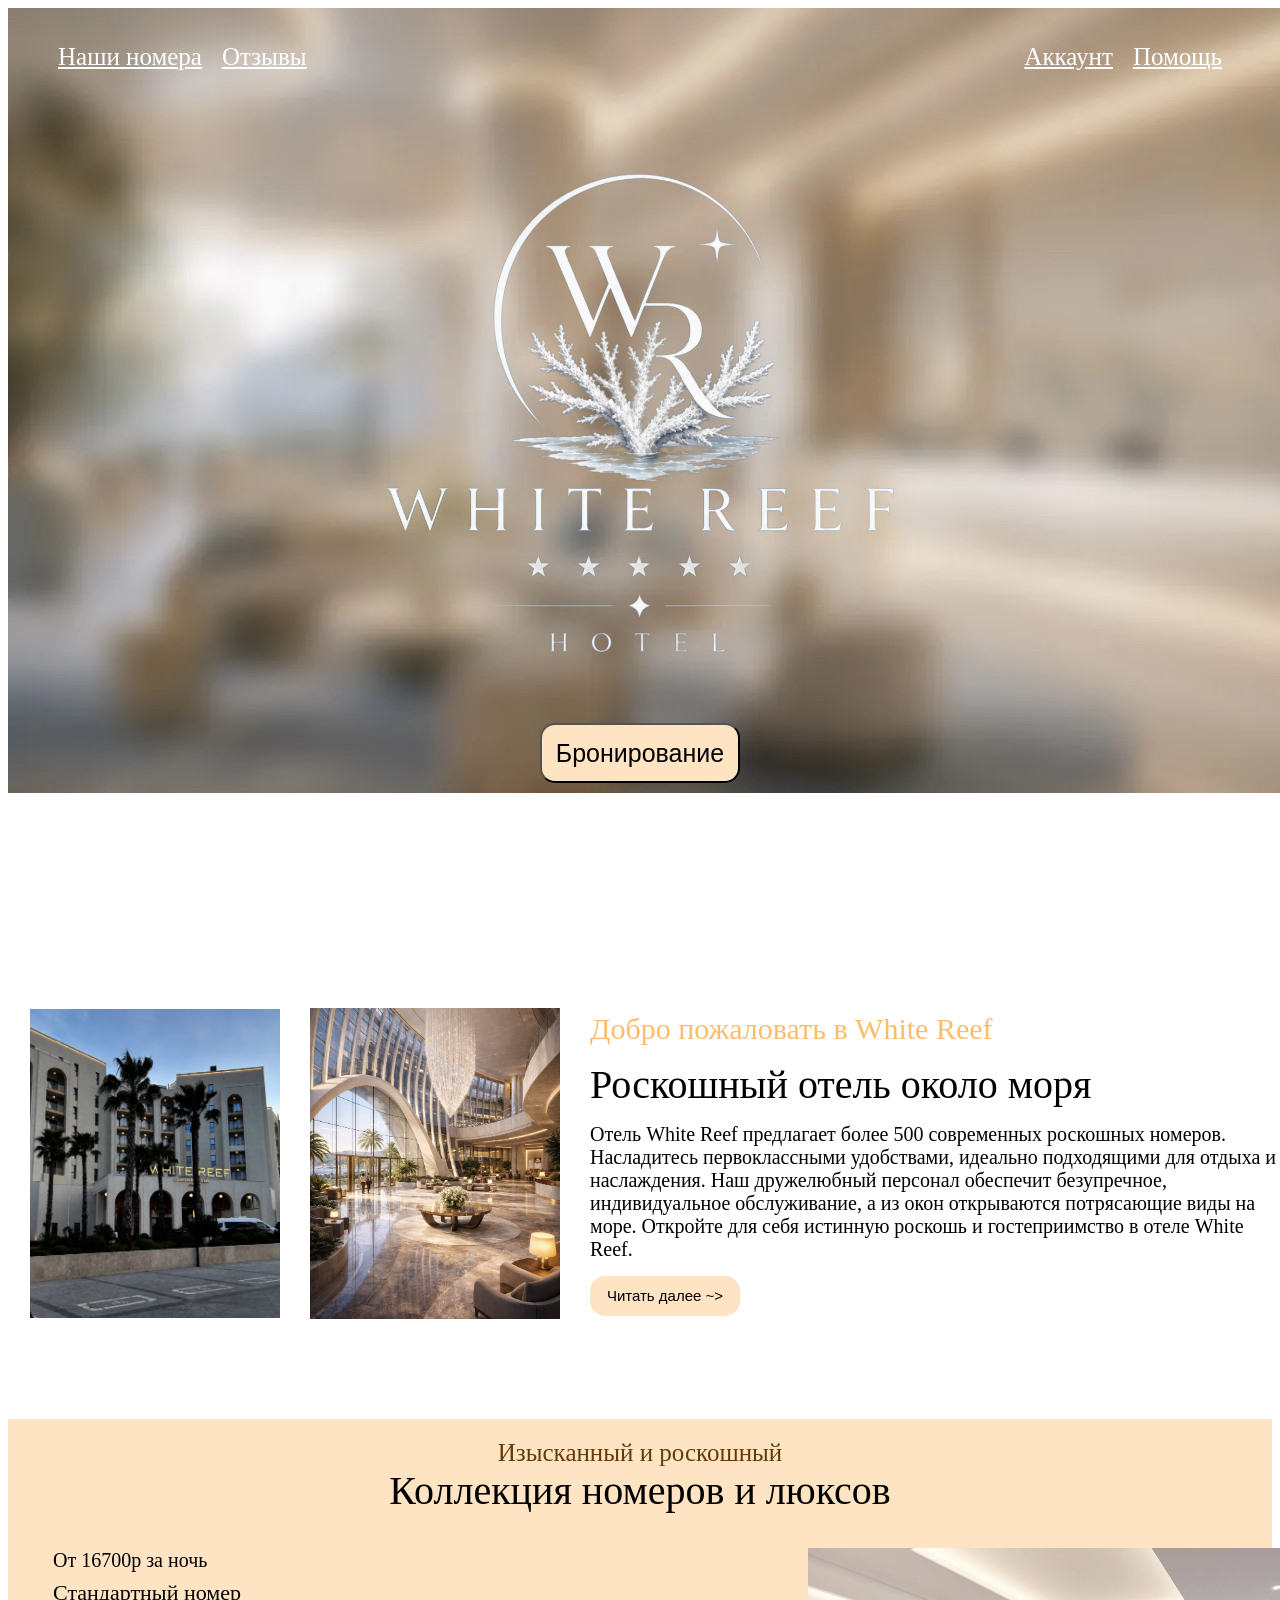
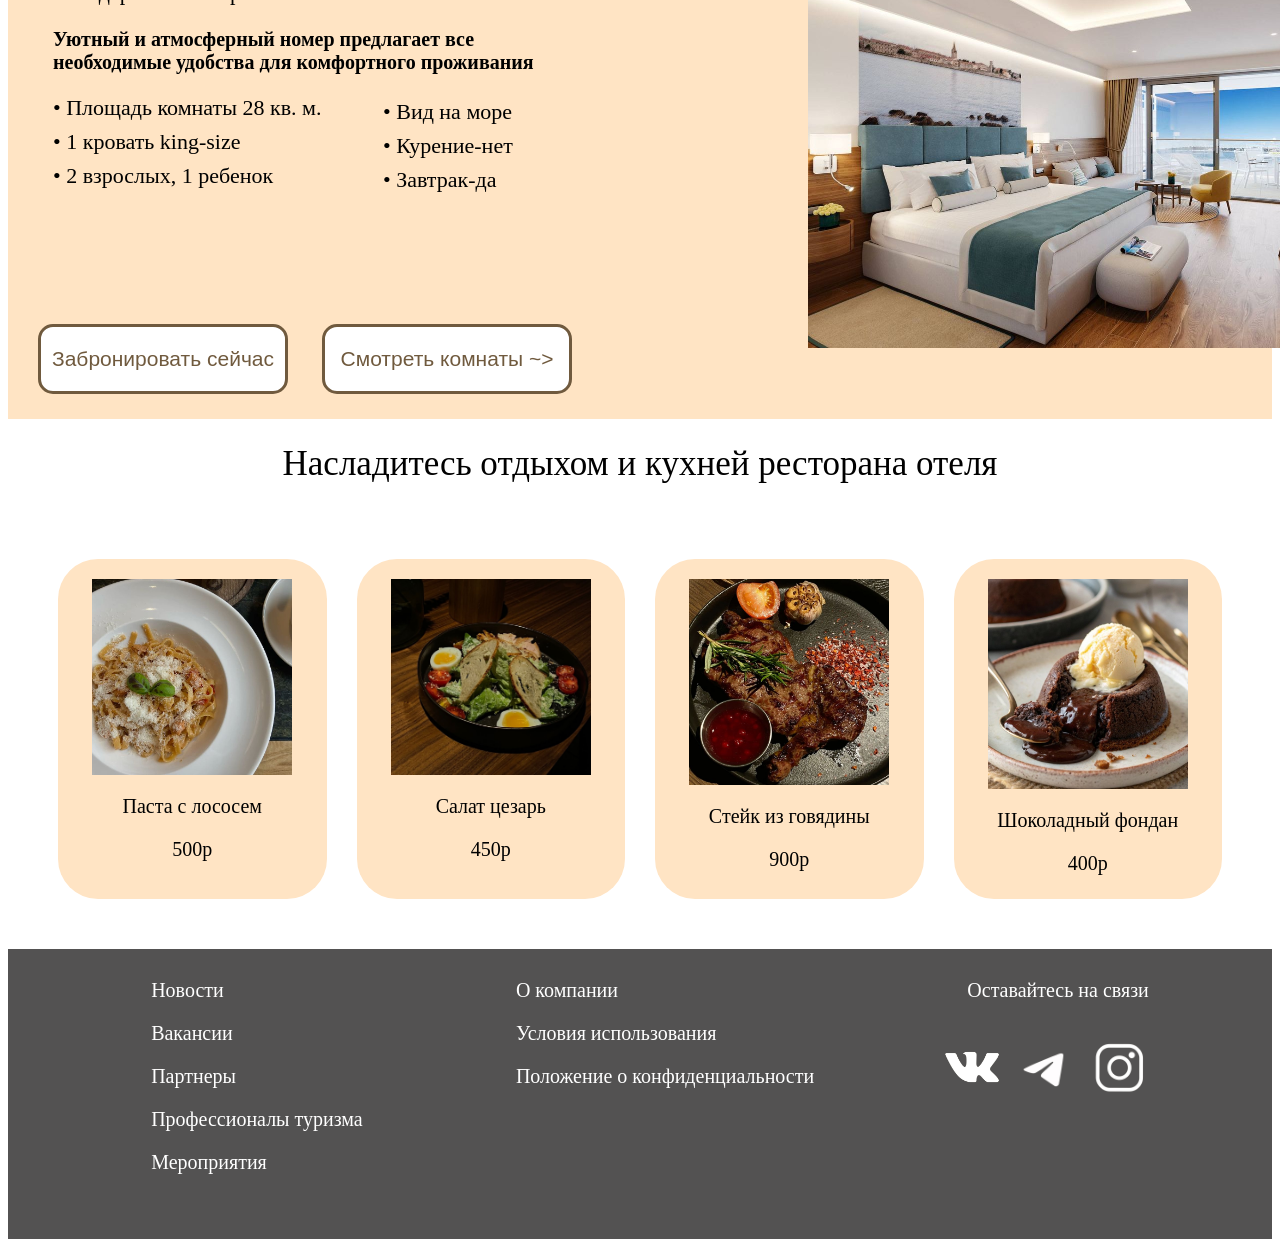
<file: index.html>
<!DOCTYPE html>
<html lang="en">
<head>
    <meta charset="UTF-8">
    <meta name="viewport" content="width=device-width, initial-scale=1.0">
    <title>Document</title>
    <link rel="stylesheet" href="style.css">
</head>
<body>
    <header>
            <div class="img">
                <img src="88d20df1-6536-45e4-b82d-151c4b31a475.jpg">
            </div>

            <div class="left_menu">
                <a href="catalog.html" class="link">Наши номера</a>
                <a href="feedback.html" class="link">Отзывы</a>
            </div>

            <div class="right_menu">
                <a href="akk.html" class="link">Аккаунт</a>
                <a href="help.html" class="link">Помощь</a>
            </div>
            
            <div class="blocklo">
                <img src="4c60b231-e7e1-496e-acd1-bfe1c1462d40.png" width="600px">
                <button class="btn">Бронирование</button>
            </div>
    </header>

     <div class="block2">
           
        <div class="imgg">
            <div class="img2">
                <img src="b3a94ea3-8380-45ea-8270-066df32a0f68.jpg" width="250px">
            </div>

            <div class="img2_1">
                <img src="5af5051fe30a10c08af928ebd085147a(1).jpg" width="250px">
            </div>
        

            <div class="text2">
                <p1>Добро пожаловать в White Reef</p1>
                <p2>Роскошный отель около моря</p2>
                <p3>Отель White Reef предлагает более 500 современных роскошных номеров. Насладитесь первоклассными удобствами, идеально подходящими для отдыха и наслаждения. Наш дружелюбный персонал обеспечит безупречное, индивидуальное обслуживание, а из окон открываются потрясающие виды на море. Откройте для себя истинную роскошь и гостеприимство в отеле White Reef.</p3>
                <button class="btn2">Читать далее ~></button>
            </div>
        </div>
    </div>

    
    <div class="block3">    
        <div class="text3">
            <p_3>Изысканный и роскошный</p_3>
            <p4>Коллекция номеров и люксов</p4>
        </div>

        <div class="text3_1">
            <p5>От 16700р за ночь</p5>
            <p6>Стандартный номер</p6>
            <h1>Уютный и атмосферный номер предлагает все <br> необходимые удобства для комфортного проживания</h1>
            <p8>• Площадь комнаты 28 кв. м.</p8>
            <p9>• 1 кровать king-size</p9>
            <p10>• 2 взрослых, 1 ребенок</p10>
        </div>

        <div class="text3_2">
            <p11>• Вид на море</p11>
            <p12>• Курение-нет</p12>
            <p13>• Завтрак-да</p13>
        </div>

        <div class="img3">
            <img src="b866c3e894ab5648a3b779679b8b9069.jpg" width="600px">
        </div>

        <div>
            <button class="btn3_1">Забронировать сейчас</button>
            <button class="btn3_1">Смотреть комнаты ~></button>
        </div>
    </div>

    <div class="block4">

        <div class="text4">
            <p14>Насладитесь отдыхом и кухней ресторана отеля</p14>
        </div>

        <div class="cards4">
            
            <div class="cards">
                <img src="43a276db3cc5a4ad3d118ec6d6d67637 (2).jpg" width="200px">
                <p15>Паста с лососем</p15>
                <p16>500p</p16>
            </div>

            <div class="cards">
                <img src="a25dc03155e944b51e13b790d5e51fdd(3).jpg" width="200px">
                <p15>Салат цезарь</p15>
                <p16>450p</p16>
            </div>

            <div class="cards">
                <img src="65fc0c987f0218ba4c47807031da61a1(1).jpg" width="200px">
                <p15>Стейк из говядины</p15>
                <p16>900p</p16>
            </div>

            <div class="cards">
                <img src="f0c4fae7ace8cf02a6f46ef6eff476f2(1).jpg" width="200px">
                <p15>Шоколадный фондан</p15>
                <p16>400p</p16>
            </div>
        </div>
    </div>
    
    <div class="block5">

        <div class="text5">
            <p17>Новости</p17>
            <p17>Вакансии</p17>  
            <p17>Партнеры</p17> 
            <p17>Профессионалы туризма</p17>
            <p17>Мероприятия</p17>
        </div>

        <div class="text5_1">
            <p18>О компании</p18>
            <p18>Условия использования</p18>
            <p18>Положение о конфиденциальности</p18>
        </div>


    <div class="textt5">
        
        <div class="text5_2">
            <p19>Оставайтесь на связи</p19>
        </div>

        <div class="img5">
            <img src="0dc7975b5a11f292ee6c4b733908c035.png" width="70px">
            <img src="f1c98b0def1c4460b011cf4b4f1d2930.png" width="70px">
            <img src="981ae107b7a4d5ed4a0ab5a63d11944f.png" width="70px">
        </div>

    </div>
    </div>
<script src="index.js"></script>
</body>
</html>
</file>
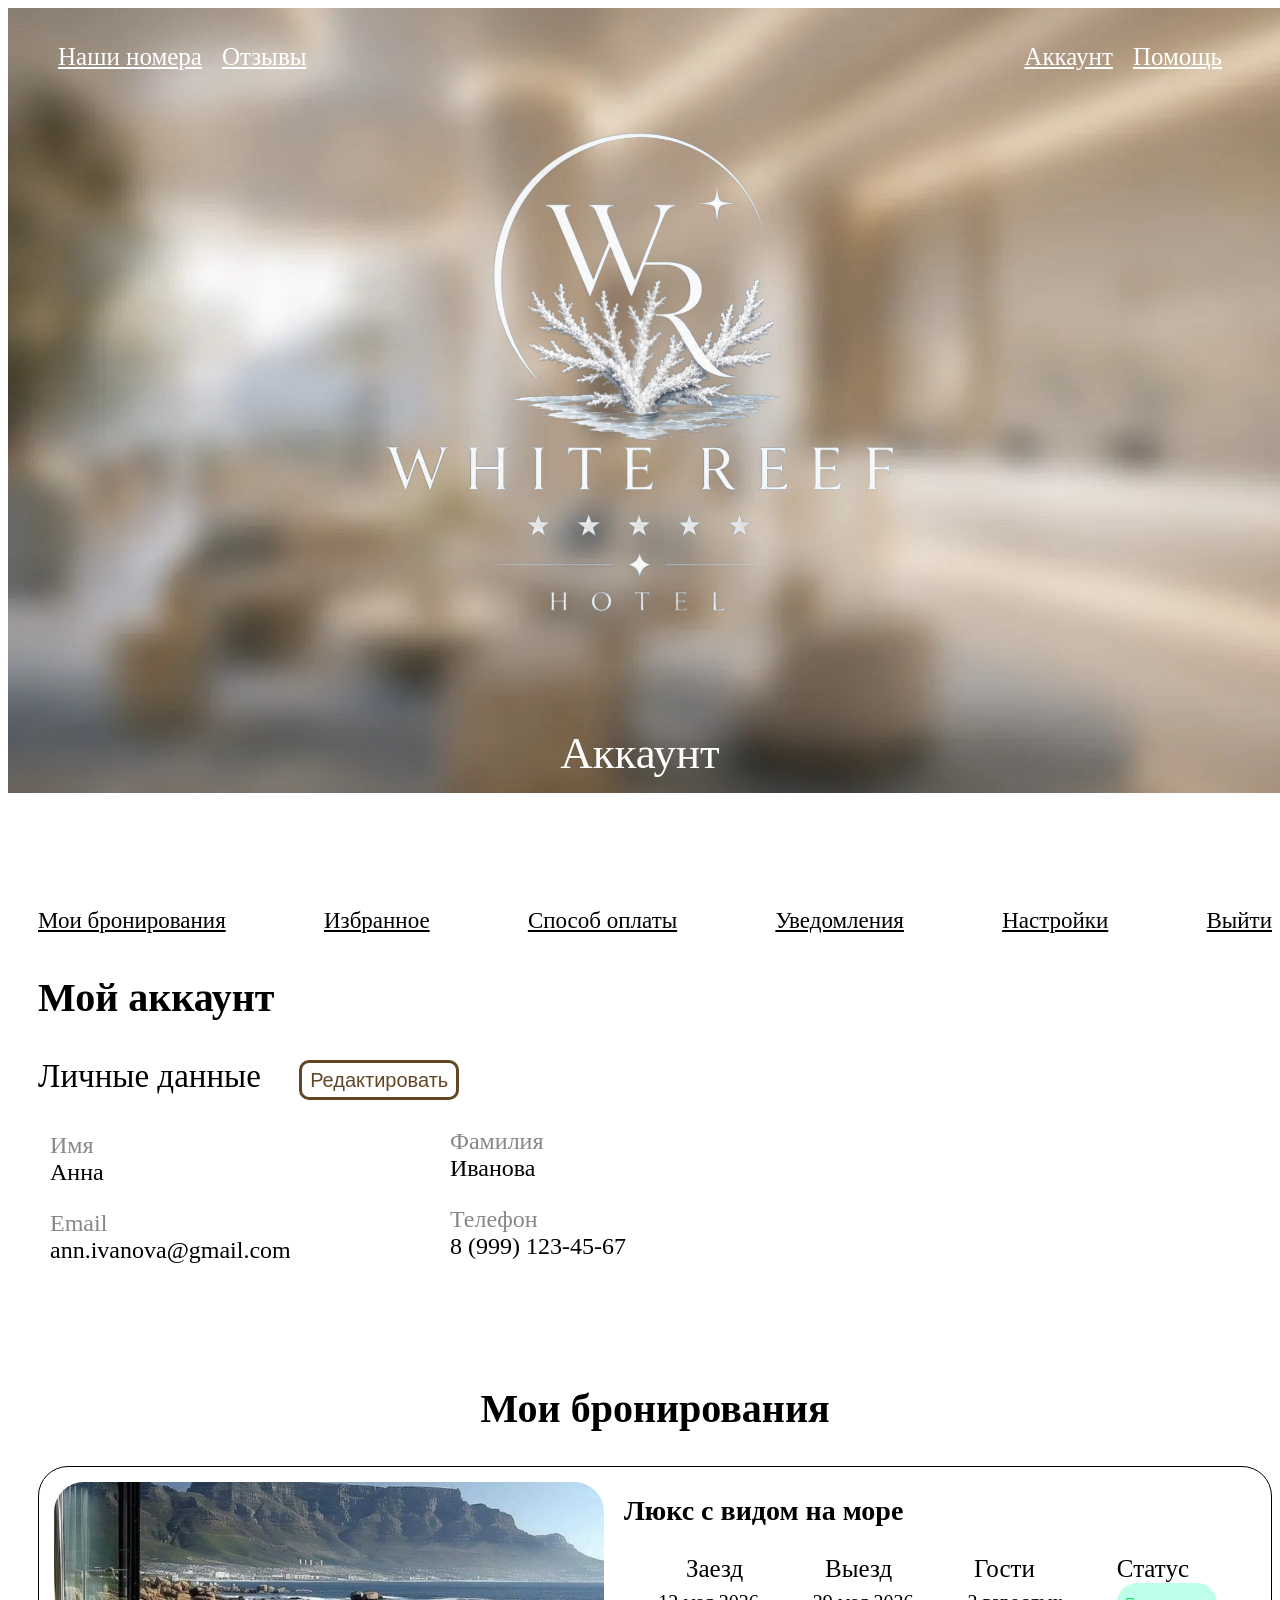
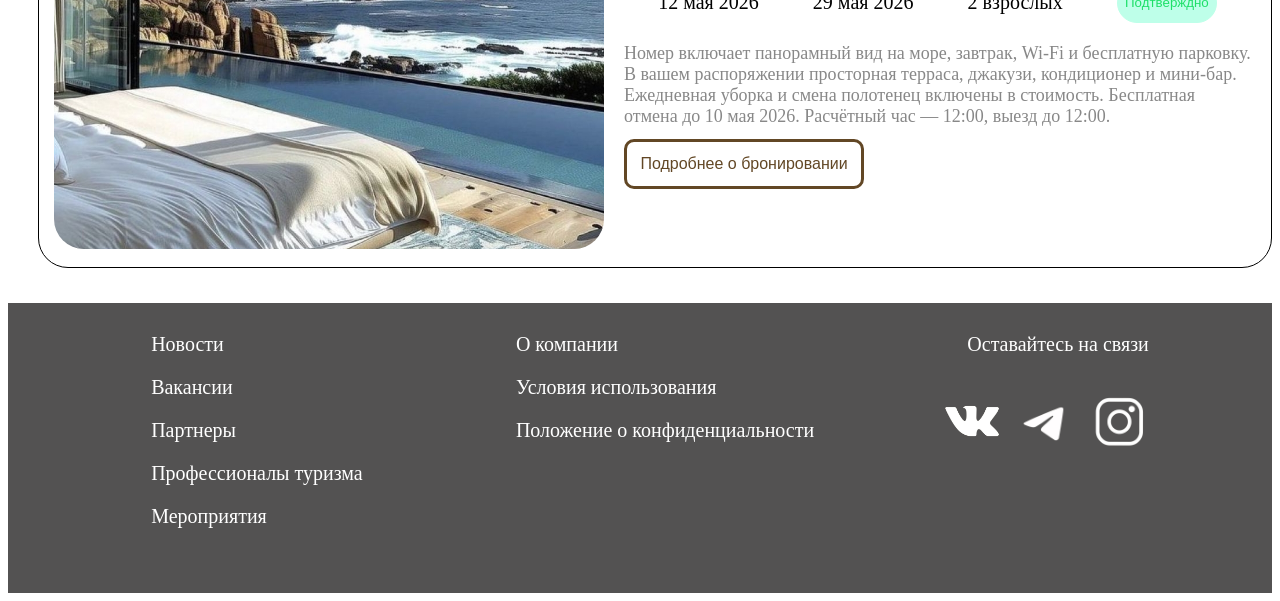
<file: akk.html>
<!DOCTYPE html>
<html lang="en">
<head>
    <meta charset="UTF-8">
    <meta name="viewport" content="width=device-width, initial-scale=1.0">
    <title>Document</title>
    <link rel="stylesheet" href="akk.css">
</head>
<body>
    <header>
            <div class="img">
                <img src="88d20df1-6536-45e4-b82d-151c4b31a475.jpg">
            </div>

            <div class="left_menu">
                <a href="catalog.html" class="link">Наши номера</a>
                <a href="feedback.html" class="link">Отзывы</a>
            </div>

            <div class="right_menu">
                <a href="akk.html" class="link">Аккаунт</a>
                <a href="help.html" class="link">Помощь</a>
            </div>
            
            <div class="blocklo">
                <img src="4c60b231-e7e1-496e-acd1-bfe1c1462d40.png" width="600px">
                <p class="btn">Аккаунт</p>
            </div>
    </header>

    <div class="akk2">

        <div class="linkk">
            <a href="#" class="link_akk">Мои бронирования</a>
            <a href="#" class="link_akk">Избранное</a>
            <a href="#" class="link_akk">Способ оплаты</a>
            <a href="#" class="link_akk">Уведомления</a>
            <a href="#" class="link_akk">Настройки</a>
            <a href="#" class="link_akk">Выйти</a>
        </div>


        <div class="text_akk">
            <h1>Мой аккаунт</h1>
        </div>
       

        <div class="text2_akk">
            <p1>Личные данные</p1>
            <button class="btn_akk">Редактировать</button>
        </div>

    </div>

    <div class="a3">

        <div class="name">
            <p2>Имя</p2>
            <p3>Анна</p3>
        </div>

        <div class="name">
            <p2>Email</p2>
            <p3>ann.ivanova@gmail.com</p3>
        </div>
    </div>

    <div class="lll">

        <div class="name">
            <p2>Фамилия</p2>
            <p3>Иванова</p3>
        </div>

        <div class="name">
            <p2>Телефон</p2>
            <p3>8 (999) 123-45-67</p3>
        </div>
    </div>

    <div class="a4">

        <div class="text_a">
            <h2>Мои бронирования</h2>
        </div>
    </div>

    <div class="cards">

        <div class="cardsa">

            <div class="left">
                <img src="e2b8c1f9fafa6068faefb981bab16cc8(4).jpg" width="550px">
            </div>
        
            <div class="right">

            <div class="title">
                <h3>Люкс с видом на море</h3>
            </div>
                
        <div class="top">
            <p5>Заезд</p5>
            <p6>Выезд</p6>
            <p7>Гости</p7>
            <p9>Статус</p9>
        </div>

        <div class="bottom">
            <p10>12 мая 2026</p10>
            <p11>29 мая 2026</p11>
            <p12>2 взрослых</p12>
            <button class="btnn">Подтверждно</button>
        </div>

        <div class="de">
                <p13>Номер включает панорамный вид на море, завтрак, Wi-Fi и бесплатную парковку. В вашем распоряжении просторная терраса, джакузи, кондиционер и мини-бар. Ежедневная уборка и смена полотенец включены в стоимость. Бесплатная отмена до 10 мая 2026. Расчётный час — 12:00, выезд до 12:00.</p13>
                <button class="btn-dtls">Подробнее о бронировании</button>
            </div>

        </div>
        </div>
        </div>

        <div class="block5">

        <div class="text5">
            <p17>Новости</p17>
            <p17>Вакансии</p17>  
            <p17>Партнеры</p17> 
            <p17>Профессионалы туризма</p17>
            <p17>Мероприятия</p17>
        </div>

        <div class="text5_1">
            <p18>О компании</p18>
            <p18>Условия использования</p18>
            <p18>Положение о конфиденциальности</p18>
        </div>


    <div class="textt5">
        
        <div class="text5_2">
            <p19>Оставайтесь на связи</p19>
        </div>

        <div class="img5">
            <img src="0dc7975b5a11f292ee6c4b733908c035.png" width="70px">
            <img src="f1c98b0def1c4460b011cf4b4f1d2930.png" width="70px">
            <img src="981ae107b7a4d5ed4a0ab5a63d11944f.png" width="70px">
        </div>

    </div>
    </div>
</file>
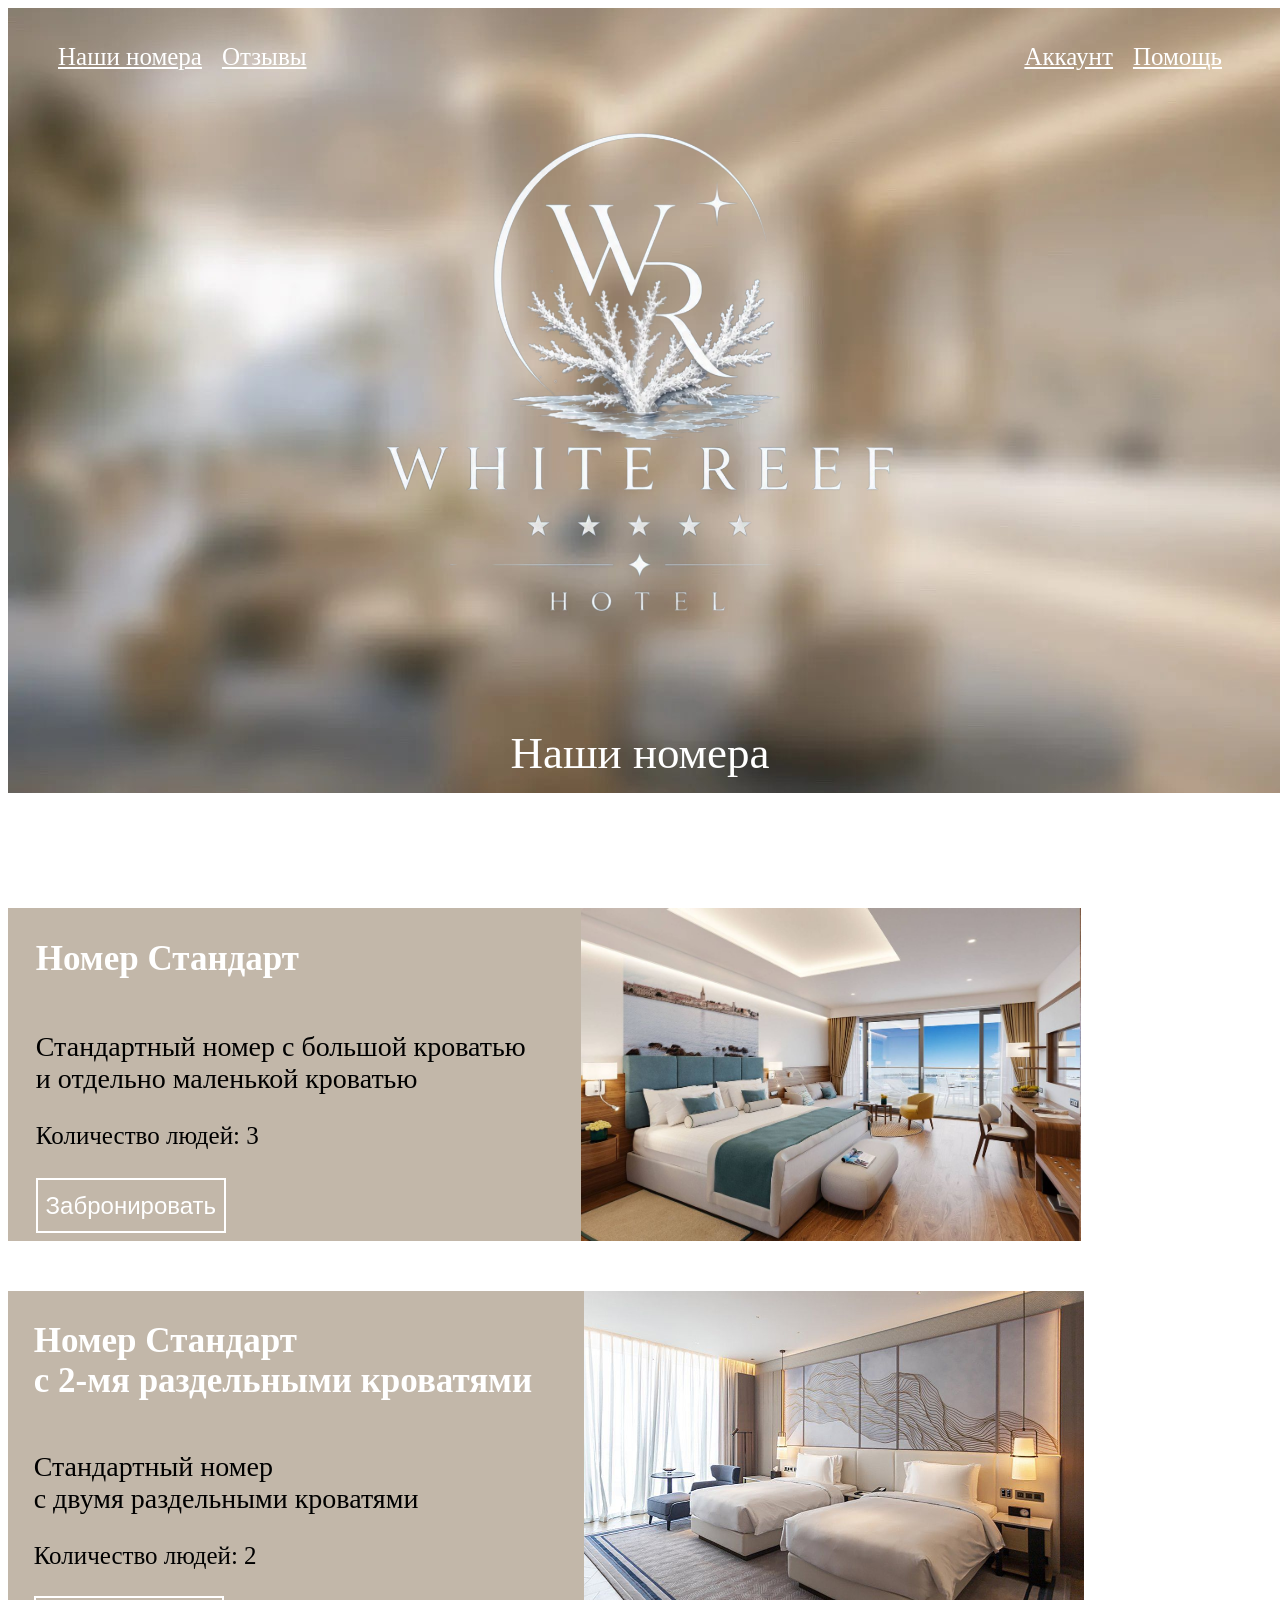
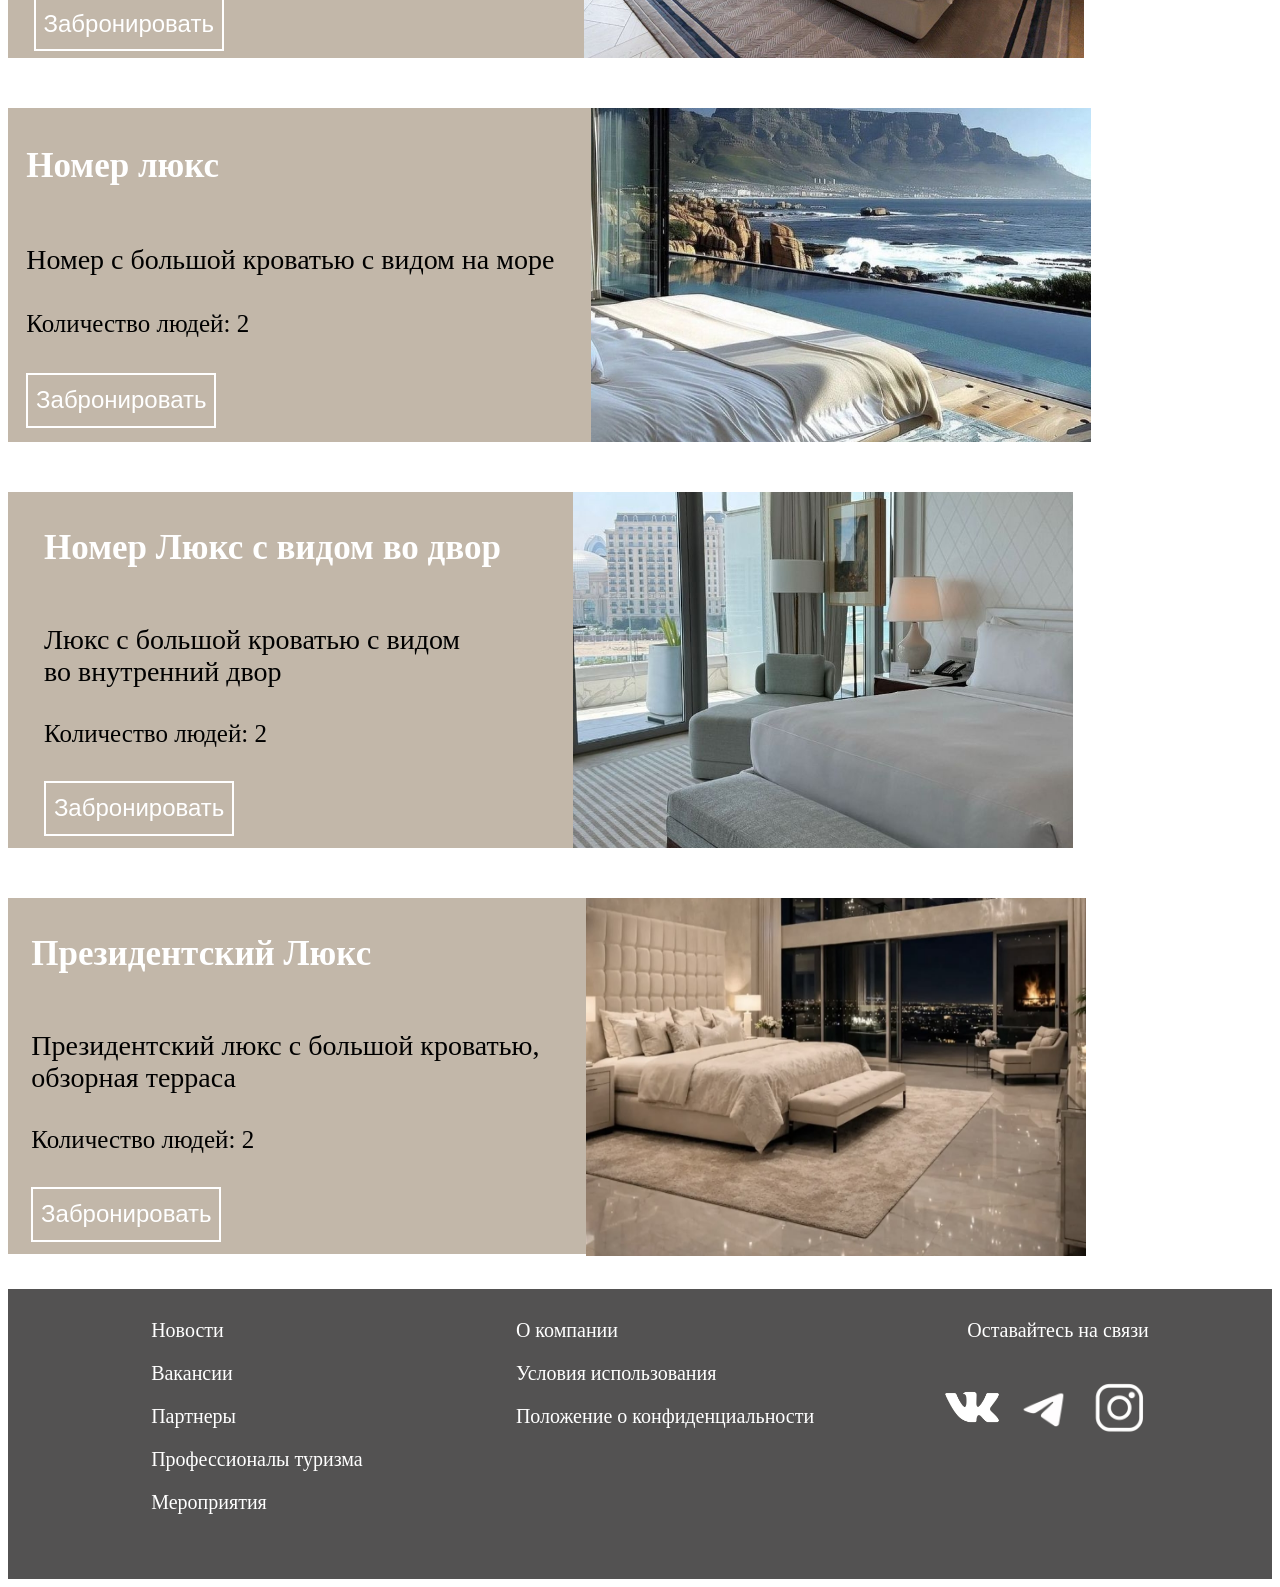
<file: catalog.html>
<!DOCTYPE html>
<html lang="en">
<head>
    <meta charset="UTF-8">
    <meta name="viewport" content="width=device-width, initial-scale=1.0">
    <title>Document</title>
    <link rel="stylesheet" href="catalog.css">
</head>
<body>
    <header>
            <div class="img">
                <img src="88d20df1-6536-45e4-b82d-151c4b31a475.jpg">
            </div>

            <div class="left_menu">
                <a href="catalog.html" class="link">Наши номера</a>
                <a href="feedback.html" class="link">Отзывы</a>
            </div>

            <div class="right_menu">
                <a href="akk.html" class="link">Аккаунт</a>
                <a href="help.html" class="link">Помощь</a>
            </div>
            
            <div class="blocklo">
                <img src="4c60b231-e7e1-496e-acd1-bfe1c1462d40.png" width="600px">
                <p class="btn">Наши номера</p>
            </div>
    </header>

    <div class="ct2">

        <div class="cards_ct">
            <h1>Номер Стандарт</h1>
            <p2>Стандартный номер с большой кроватью <br> и отдельно маленькой кроватью</p2>
            <p3>Количество людей: 3</p3>
            <button class="btn_ct">Забронировать</button>
        </div>

        <div class="img_ct">
            <img src="b866c3e894ab5648a3b779679b8b9069.jpg" width="500px">
        </div>
    </div>

    <div class="ct3">

        <div class="cards_ct">
            <h1>Номер Стандарт <br> с 2-мя раздельными кроватями</h1>
            <p2>Стандартный номер <br> с двумя раздельными кроватями</p2>
            <p3>Количество людей: 2</p3>
            <button class="btn_ct">Забронировать</button>
        </div>

        <div class="img_ct">
            <img src="72c921591058bba1215c367dc0d91708.jpg" width="500px">
        </div>
    </div>

    <div class="ct4">

        <div class="cards_ct">
            <h1>Номер люкс</h1>
            <p2>Номер с большой кроватью с видом на море</p2>
            <p3>Количество людей: 2</p3>
            <button class="btn_ct">Забронировать</button>
        </div>

        <div class="img_ct">
            <img src="e2b8c1f9fafa6068faefb981bab16cc8(4).jpg" width="500px">
        </div>
    </div>

    <div class="ct5">

        <div class="cards_ct">
            <h1>Номер Люкс с видом во двор</h1>
            <p2>Люкс с большой кроватью с видом<br>во внутренний двор</p2>
            <p3>Количество людей: 2</p3>
            <button class="btn_ct">Забронировать</button>
        </div>

        <div class="img_ct">
            <img src="6f7a9b83829c9bc157322ab64c906f64(1).jpg" width="500px">
        </div>
    </div>

    <div class="ct6">

        <div class="cards_ct">
            <h1>Президентский Люкс</h1>
            <p2>Президентский люкс с большой кроватью,<br>обзорная терраса</p2>
            <p3>Количество людей: 2</p3>
            <button class="btn_ct">Забронировать</button>
        </div>

        <div class="img_ct">
            <img src="d27926f53f3c3c63bcdb405bb47f94ab(3).jpg" width="500px">
        </div>
    </div>

    <div class="block5">

        <div class="text5">
            <p17>Новости</p17>
            <p17>Вакансии</p17>  
            <p17>Партнеры</p17> 
            <p17>Профессионалы туризма</p17>
            <p17>Мероприятия</p17>
        </div>

        <div class="text5_1">
            <p18>О компании</p18>
            <p18>Условия использования</p18>
            <p18>Положение о конфиденциальности</p18>
        </div>
    <div class="textt5">
        
        <div class="text5_2">
            <p19>Оставайтесь на связи</p19>
        </div>

        <div class="img5">
            <img src="0dc7975b5a11f292ee6c4b733908c035.png" width="70px">
            <img src="f1c98b0def1c4460b011cf4b4f1d2930.png" width="70px">
            <img src="981ae107b7a4d5ed4a0ab5a63d11944f.png" width="70px">
        </div>

    </div>
    </div>

</body>
</html>
</file>
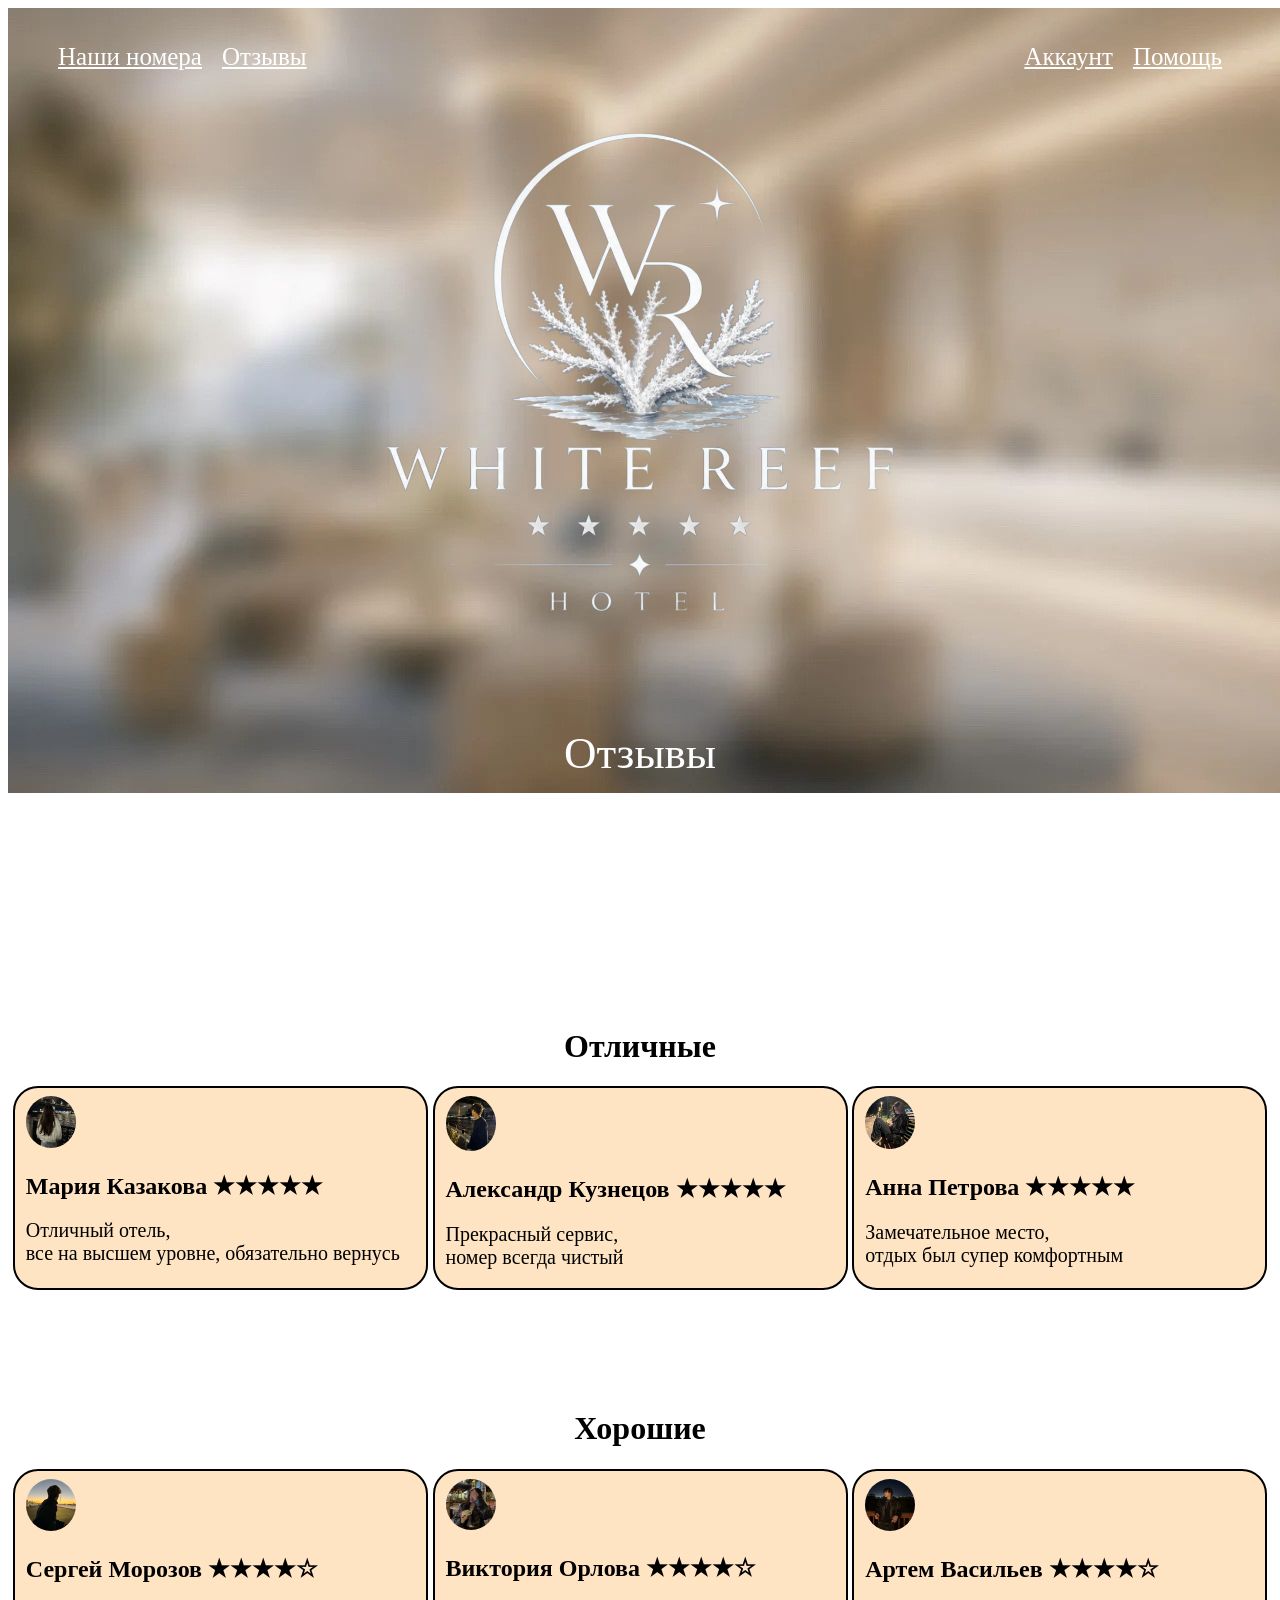
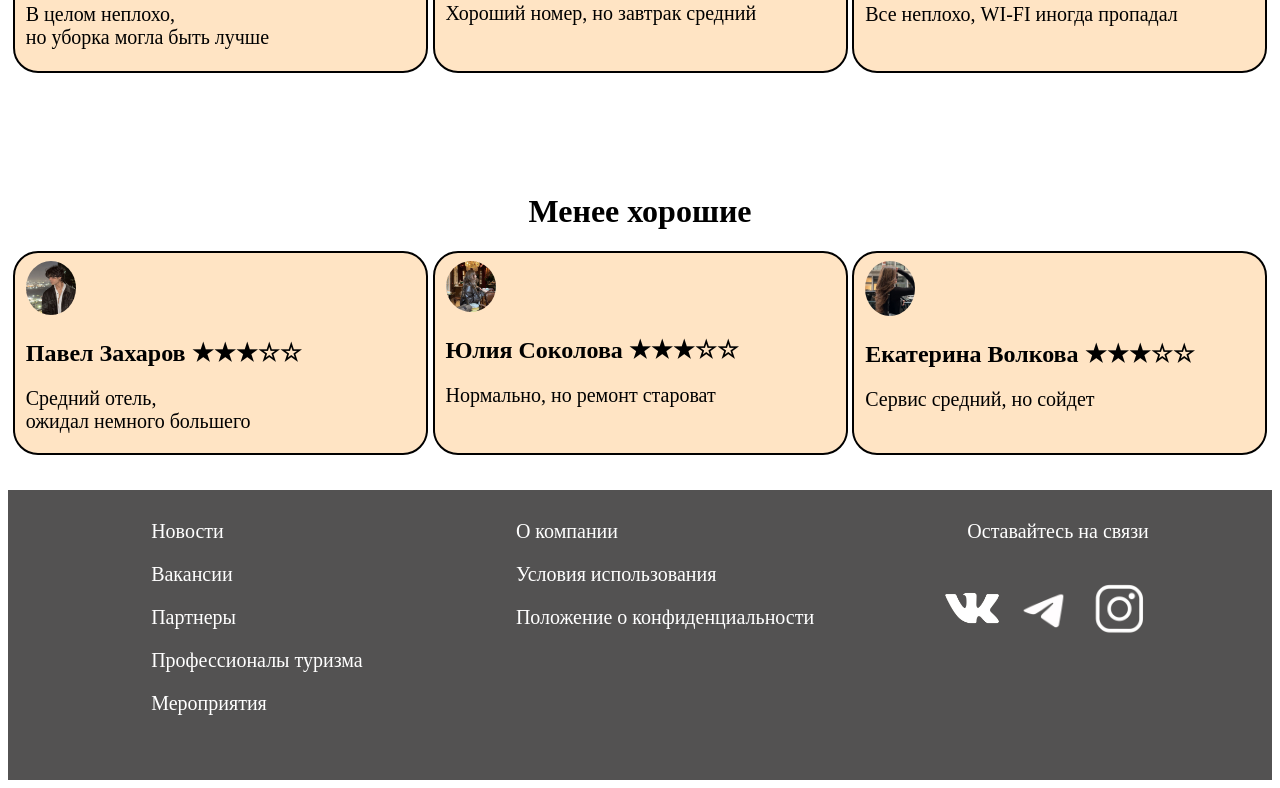
<file: feedback.html>
<!DOCTYPE html>
<html lang="en">
<head>
    <meta charset="UTF-8">
    <meta name="viewport" content="width=device-width, initial-scale=1.0">
    <title>Document</title>
    <link rel="stylesheet" href="feedback.css">
</head>
<body>
    <header>
            <div class="img">
                <img src="88d20df1-6536-45e4-b82d-151c4b31a475.jpg">
            </div>

            <div class="left_menu">
                <a href="catalog.html" class="link">Наши номера</a>
                <a href="feedback.html" class="link">Отзывы</a>
            </div>

            <div class="right_menu">
                <a href="akk.html" class="link">Аккаунт</a>
                <a href="help.html" class="link">Помощь</a>
            </div>
            
            <div class="blocklo">
                <img src="4c60b231-e7e1-496e-acd1-bfe1c1462d40.png" width="600px">
                <p class="btn">Отзывы</p>
            </div>
    </header>

    <div class="fb2">

        <div class="text_fd">
            <h1>Отличные</h1>
        </div>

        <div class="cards_fb">

        <div class="fb_cards">

            <div class="img_fb">
                <img src="c8e9653a0f4628a2ea20b1dafd4fe799(1).jpg" width="50px">
            <h2>Мария Казакова     ★★★★★</h2>
            <p1>Отличный отель, <br> все на высшем уровне, обязательно вернусь<br></p1>
            </div>

        </div>

        <div class="fb_cards">

            <div class="img_fb">
                <img src="ba6ed1d9078ab7f6d3b16c0d62efa624(1).jpg" width="50px">
            <h2>Александр Кузнецов     ★★★★★</h2>
            <p1>Прекрасный сервис, <br> номер всегда чистый<br></p1>
            </div>
            
        </div>

        <div class="fb_cards">

            <div class="img_fb">
                <img src="1dbd12c82adf55c5034edd402d0dd810(2).jpg" width="50px">
            <h2>Анна Петрова     ★★★★★</h2>
            <p1>Замечательное место, <br> отдых был супер комфортным<br></p1>
            </div>
        </div>
        </div>
    </div>

    <div class="fb2">

        <div class="text_fd">
            <h1>Хорошие</h1>
        </div>

        <div class="cards_fb">

        <div class="fb_cards">

            <div class="img_fb">
                <img src="e40885df7e277b2d5cde06eaa223ef51(1).jpg" width="50px">
            <h2>Сергей Морозов    ★★★★☆</h2>
            <p1>В целом неплохо,<br>но уборка могла быть лучше<br></p1>
            </div>

        </div>

        <div class="fb_cards">

            <div class="img_fb">
                <img src="a5d1b352fa016fb5f92c574949f17267(1).jpg" width="50px">
            <h2>Виктория Орлова     ★★★★☆</h2>
            <p1>Хороший номер, но завтрак средний<br></p1>
            </div>
            
        </div>

        <div class="fb_cards">

            <div class="img_fb">
                <img src="81ef3cc9f6d1486ad3a75284aa425f92(1).jpg" width="50px">
            <h2>Артем Васильев     ★★★★☆</h2>
            <p1>Все неплохо, WI-FI иногда пропадал<br></p1>
            </div>
        </div>
        </div>
    </div>

    <div class="fb2">

        <div class="text_fd">
            <h1>Менее хорошие</h1>
        </div>

        <div class="cards_fb">

        <div class="fb_cards">

            <div class="img_fb">
                <img src="12fb40f793445c16fcf1aa44ee7b0e30(1).jpg" width="50px">
            <h2>Павел Захаров    ★★★☆☆</h2>
            <p1>Средний отель,<br>ожидал немного большего<br></p1>
            </div>

        </div>

        <div class="fb_cards">

            <div class="img_fb">
                <img src="d2b40b4f06a5b56114c0cfd4b9c51a91(1).jpg" width="50px">
            <h2>Юлия Соколова     ★★★☆☆</h2>
            <p1>Нормально, но ремонт староват<br></p1>
            </div>
            
        </div>

        <div class="fb_cards">

            <div class="img_fb">
                <img src="f07a8c8c696972d1e7ebf92ea4283800(1).jpg" width="50px">
            <h2>Екатерина Волкова     ★★★☆☆</h2>
            <p1>Сервис средний, но сойдет<br></p1>
            </div>
        </div>
        </div>
    </div>

    <div class="block5">

        <div class="text5">
            <p17>Новости</p17>
            <p17>Вакансии</p17>  
            <p17>Партнеры</p17> 
            <p17>Профессионалы туризма</p17>
            <p17>Мероприятия</p17>
        </div>

        <div class="text5_1">
            <p18>О компании</p18>
            <p18>Условия использования</p18>
            <p18>Положение о конфиденциальности</p18>
        </div>
    <div class="textt5">
        
        <div class="text5_2">
            <p19>Оставайтесь на связи</p19>
        </div>

        <div class="img5">
            <img src="0dc7975b5a11f292ee6c4b733908c035.png" width="70px">
            <img src="f1c98b0def1c4460b011cf4b4f1d2930.png" width="70px">
            <img src="981ae107b7a4d5ed4a0ab5a63d11944f.png" width="70px">
        </div>

    </div>
    </div>

</body>
</html>
</file>
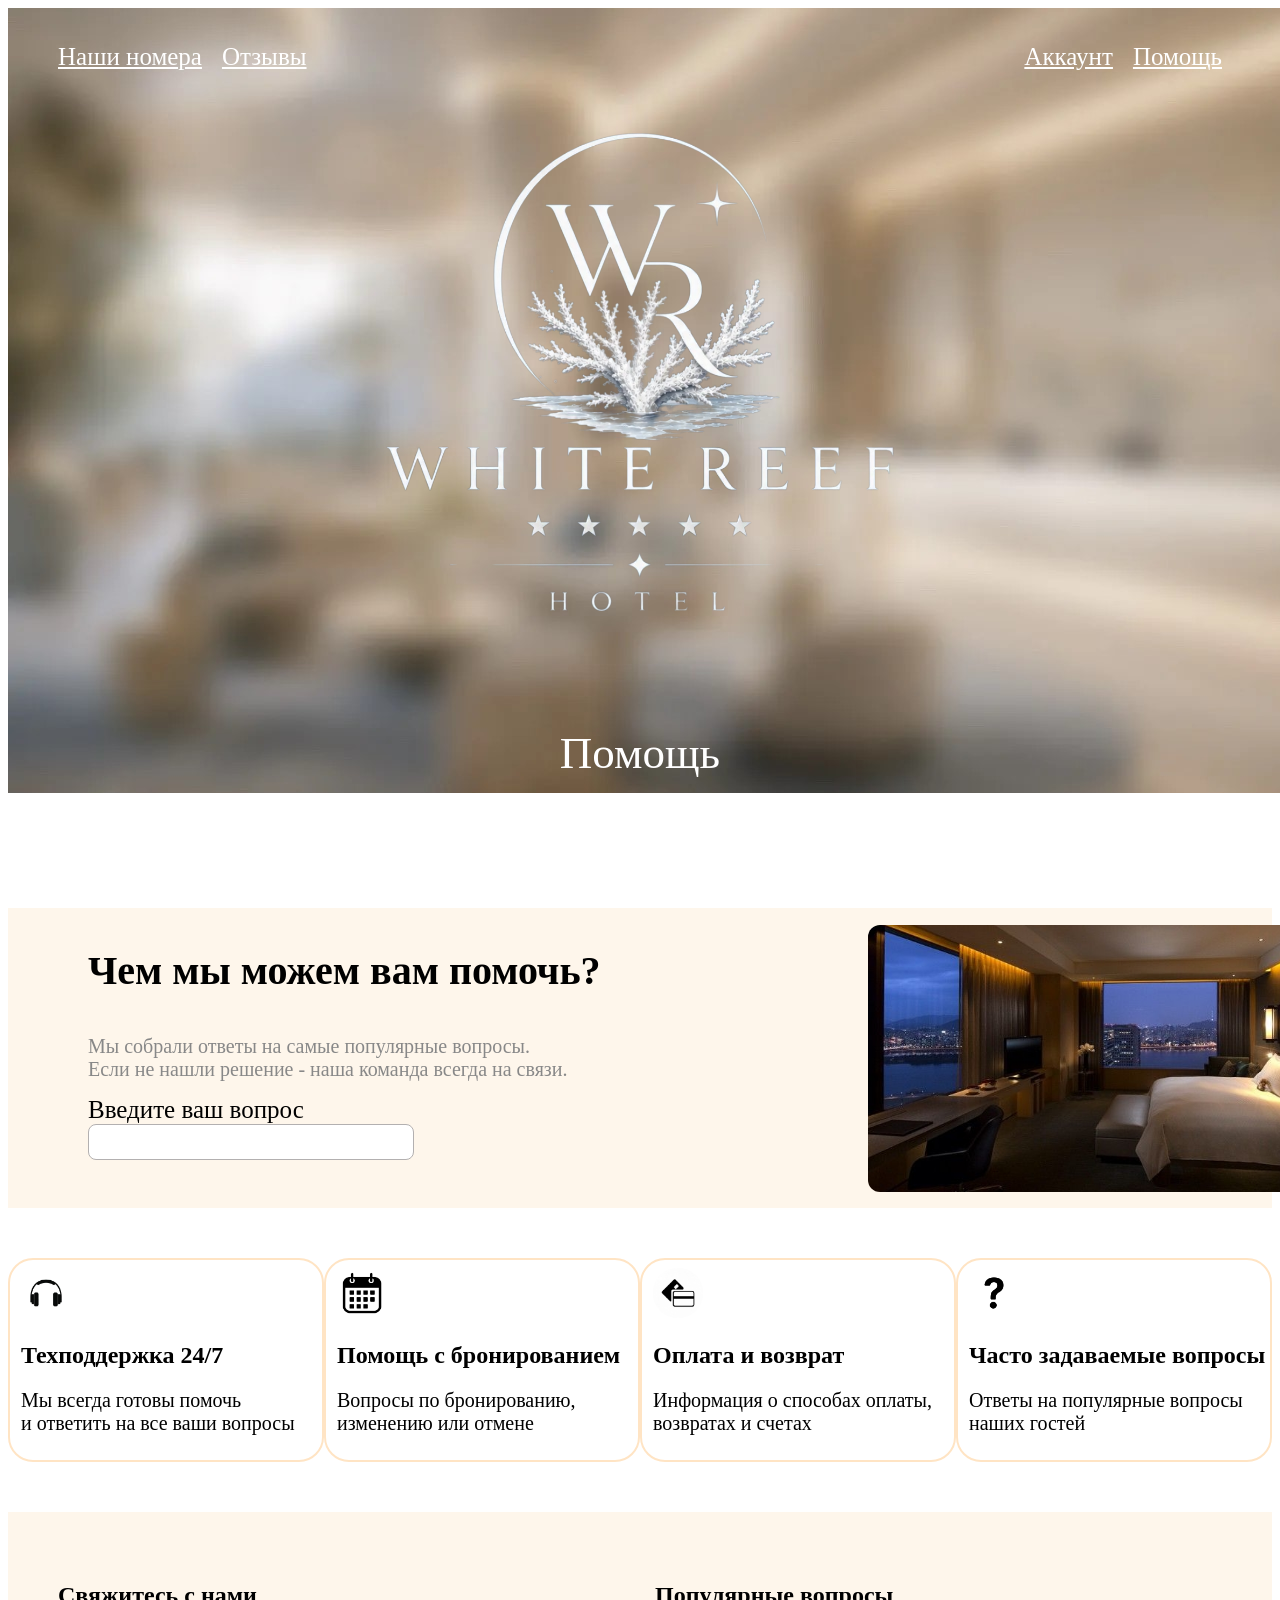
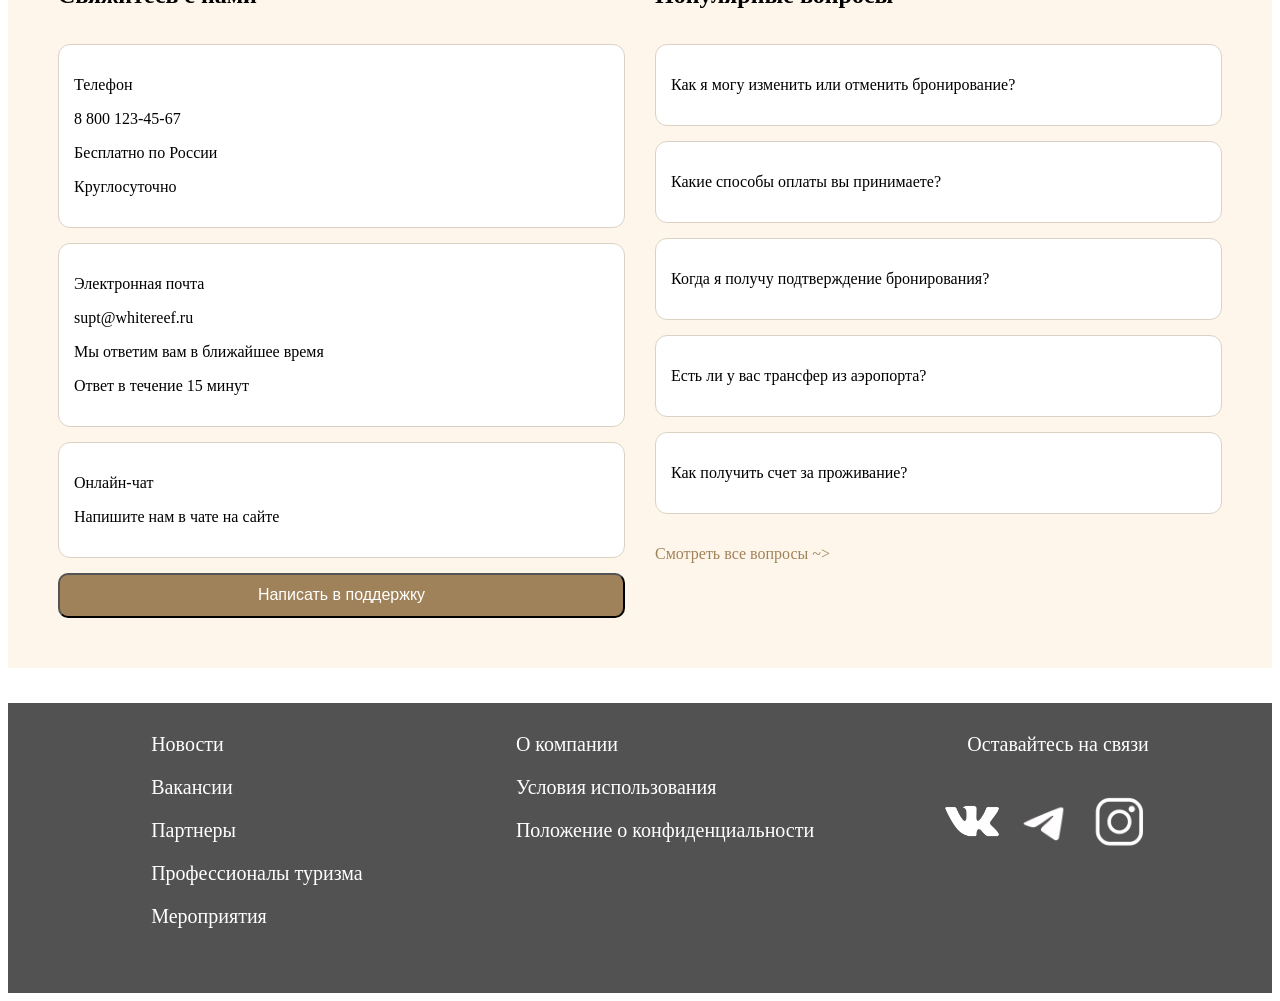
<file: help.html>
<!DOCTYPE html>
<html lang="en">
<head>
    <meta charset="UTF-8">
    <meta name="viewport" content="width=device-width, initial-scale=1.0">
    <title>Document</title>
    <link rel="stylesheet" href="help.css">
</head>
<body>
    <header>
            <div class="img">
                <img src="88d20df1-6536-45e4-b82d-151c4b31a475.jpg">
            </div>

            <div class="left_menu">
                <a href="catalog.html" class="link">Наши номера</a>
                <a href="feedback.html" class="link">Отзывы</a>
            </div>

            <div class="right_menu">
                <a href="akk.html" class="link">Аккаунт</a>
                <a href="help.html" class="link">Помощь</a>
            </div>
            
            <div class="blocklo">
                <img src="4c60b231-e7e1-496e-acd1-bfe1c1462d40.png" width="600px">
                <p class="btn">Помощь</p>
            </div>
    </header>

    <div class="block2">

        <div class="text_h">
            <h1>Чем мы можем вам помочь?</h1>
            <p1>Мы собрали ответы на самые популярные вопросы. <br> Если не нашли решение - наша команда всегда на связи.</p1>
            <form action="#" method="post" class="form">

            <label class="btn_h">Введите ваш вопрос</label> <br>
            <input type="text" class="pole" required name="name"> <br><br>
    
            <img src="3ab483136d2f1257b72e615d49e3e37b(1).jpg" width="400px">
        </div>
    </div>

    <div class="cards">

    <div class="h_cards">
        <div class="hh_">
            <img class="imgg_h" src="fa9f4483c304fe087d7ad7cf2a3e4c7d.jpg" width="50px">
            <h2>Техподдержка 24/7</h2>
            <p2>Мы всегда готовы помочь <br> и ответить на все ваши вопросы</p2>
        </div>
    </div>

    <div class="h_cards">
        <div class="hh_">
            <img class="imgg_h" src="e0bd95fa9b2b1dfee4cfb0bbd1b2774f.jpg" width="50px">
            <h2>Помощь с бронированием</h2>
            <p2>Вопросы по бронированию, <br> изменению или отмене</p2>
        </div>
    </div>

    <div class="h_cards">
        <div class="hh_">
            <img class="imgg_h" src="7a8c4523674b44b65cae784df5331ce9.jpg" width="50px">
            <h2>Оплата и возврат</h2>
            <p2>Информация о способах оплаты, <br> возвратах и счетах</p2>
        </div>
    </div>

    <div class="h_cards">
        <div class="hh_">
            <img class="imgg_h" src="f106f92c92e9a4760936269cf5a6e4b5.jpg" width="50px">
            <h2>Часто задаваемые вопросы</h2>
            <p2>Ответы на популярные вопросы <br> наших гостей</p2>
        </div>
    </div>

</div>

<div class="contact_block">

    <div class="contact_left">
        <h2>Свяжитесь с нами</h2>

        <div class="contact_card">
            <p>Телефон</p>
            <p>8 800 123-45-67</p>
            <p>Бесплатно по России</p>
            <p>Круглосуточно</p>
        </div>

        <div class="contact_card">
            <p>Электронная почта</p>
            <p>supt@whitereef.ru</p>
            <p>Мы ответим вам в ближайшее время</p>
            <p>Ответ в течение 15 минут</p>
        </div>

        <div class="contact_card">
            <p>Онлайн-чат</p>
            <p>Напишите нам в чате на сайте</p>
        </div>

        <button class="btn_contact">Написать в поддержку</button>
    </div>

    <div class="contact_right">
        <h2>Популярные вопросы</h2>

        <div class="fa">
            <p>Как я могу изменить или отменить бронирование?</p>
        </div>
        <div class="fa">
            <p>Какие способы оплаты вы принимаете?</p>
        </div>
        <div class="fa">
            <p>Когда я получу подтверждение бронирования?</p>
        </div>
        <div class="fa">
            <p>Есть ли у вас трансфер из аэропорта?</p>
        </div>
        <div class="fa">
            <p>Как получить счет за проживание?</p>
        </div>

        <p class="linkkk">Смотреть все вопросы ~></p>
    </div>

</div>

<div class="block5">

        <div class="text5">
            <p17>Новости</p17>
            <p17>Вакансии</p17>  
            <p17>Партнеры</p17> 
            <p17>Профессионалы туризма</p17>
            <p17>Мероприятия</p17>
        </div>

        <div class="text5_1">
            <p18>О компании</p18>
            <p18>Условия использования</p18>
            <p18>Положение о конфиденциальности</p18>
        </div>


    <div class="textt5">
        
        <div class="text5_2">
            <p19>Оставайтесь на связи</p19>
        </div>

        <div class="img5">
            <img src="0dc7975b5a11f292ee6c4b733908c035.png" width="70px">
            <img src="f1c98b0def1c4460b011cf4b4f1d2930.png" width="70px">
            <img src="981ae107b7a4d5ed4a0ab5a63d11944f.png" width="70px">
        </div>

    </div>
    </div>

    </body>
</html>
</file>
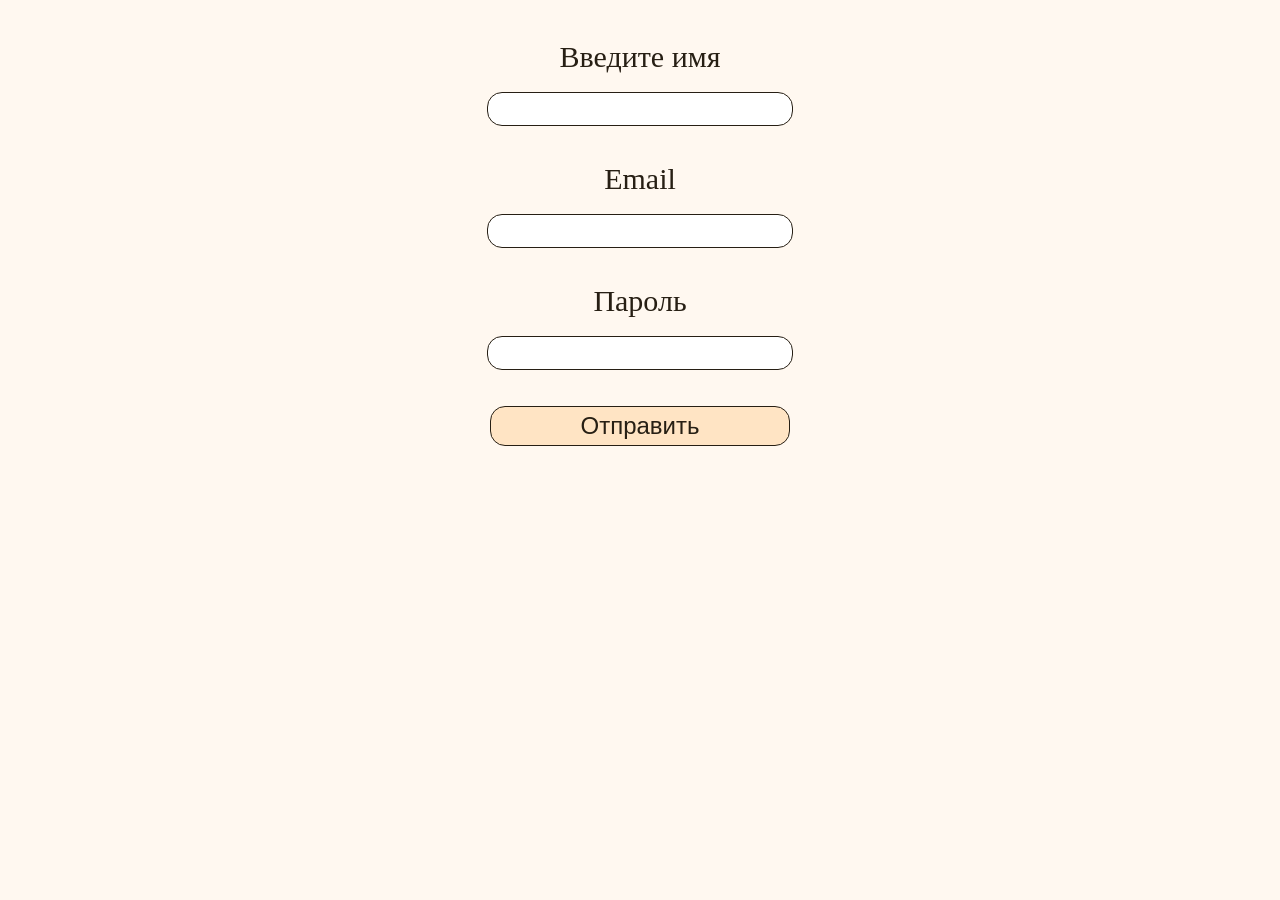
<file: login.html>
<!DOCTYPE html>
<html lang="ru">
<head>
    <meta charset="UTF-8">
    <meta name="viewport" content="width=device-width, initial-scale=1.0">
    <title>Document</title>

    <link rel="stylesheet" href="login.css">
</head>

<body>

<form action="#" method="post" class="form">

    <label class="title">Введите имя</label> <br>
    <input type="text" class="pole" required name="name"> <br><br>

    <label class="title">Email</label> <br>
    <input type="email" class="pole" required> <br><br>

    <label class="title">Пароль</label> <br>
    <input type="password" class="pole" required> <br><br>

    <button type="submit" class="btn">Отправить</button>

</form>

</body>
</html>
</file>
<file: style.css>
header{
    position: relative;
    width:100%;
    height:100vh;
    display: flex;
    justify-content: center;
    align-items: center;
}

.img{
    width: 100%;
    height: 100%;
    position: absolute;
}

.left_menu{
    position: absolute;
    top: 35px;
    left: 50px;
    display: flex;
    gap: 20px;
    font-size: 25px;
}

.right_menu{
    position: absolute;
    top: 35px;
    right: 50px;
    display: flex;
    gap: 20px;
    font-size: 25px;
}

a{
    color: rgb(255, 255, 255)
}

.blocklo{
    position: relative;
    display: flex;
    flex-direction: column;
    align-items: center;
    gap: 30px;
}

.btn{
    background-color: bisque; 
    width: 200px;
    height: 60px;
    font-size: 25px;
    border-radius: 15px;
    transition: 1s;
}

.btn:hover{
    transform: scale(1.2);
    transition: 1s;
    background-color: rgb(58, 52, 45);
    color: rgb(250, 250, 250);
}

/* блок 2 */

.block2{
    width:100%;
    padding: 100px 20px;
    display: flex;
    justify-content: center;
    align-items: center;
}

.imgg{
    display: flex;
    justify-content: center;
    align-items: center;
    gap: 30px;
    flex-wrap: wrap;
}

.img2{
    display: flex;
    justify-content: center;
    align-items: center;
}

.img2_1{
    display: flex;
    justify-content: center;
    align-items: center;
}

.text2{
    display: flex;
    flex-direction: column;
    justify-content: center;
    align-items: flex-start;
    gap: 15px;
    max-width: 700px;
}

p1{
    color: rgb(255, 188, 106);
    font-size: 30px;
}

p2{
    color: black;
    font-size: 40px;
}

p3{
    color: black;
    font-size: 20px;
    width: 700px;
}

.btn2{
    background-color: bisque;
    width: 150px;
    height: 40px;
    border-radius: 15px;
    font-size: 15px;
    transition: 1s;
    border: none;
}

.btn2:hover{
    transform: scale(1.1);
    transition: 1s;
    background-color: rgb(58, 52, 45);
    color: rgb(250, 250, 250);
}

/* блок 3 */

.block3{
    background-color: bisque;
    width: 100%;
    height: 600px;
}


.text3{
    display: flex;
    flex-direction: column;
    justify-content: center;
    align-items: center;
    padding:20px;
}

p_3{
    color: rgb(102, 58, 5);
    font-size: 25px;
}

p5{
    font-size: 20px;
}

p4{
    color: rgb(0, 0, 0);
    font-size: 40px;
}

.text3_1{
    display: flex;
    justify-content: center;
    align-items: flex-start;
    flex-direction: column;
    font-size: 22px;
    margin-left: 30px;
    gap: 8px;
    padding: 15px;
}


h1{
    font-size: 20px;
}

.text3_2{
    margin-left: 360px;
    margin-top: -120px;
    display: flex;
    justify-content: center;
    align-items: flex-start;
    flex-direction: column;
    font-size: 22px;
    gap: 8px;
    padding: 15px;
}

.img3{
    margin-left: 800px;
    margin-top: -260px;
}

.btn3_1{
    margin-left: 30px;
    background-color: rgb(255, 255, 255); 
    width: 250px;
    height: 70px;
    font-size: 21px;
    border-radius: 15px;
    border: 3px solid rgb(112, 90, 62);
    color: rgb(112, 90, 62);
    margin-top: -500px;
    transition: 1s;
}
.btn3_1:hover{
 transform: scale(1.1);
    transition: 1s;
    background-color: rgb(58, 52, 45);
    color: rgb(250, 250, 250);
}

/* блок 4 */

.block4{
    background-color: rgb(255, 255, 255);

}

.text4{
    display: flex;
    align-items: center;
    justify-content: center;
    font-size: 35px;
    gap: 20px;
    padding: 25px;
}

.cards4{
    display: flex;
    flex-direction: row;
    justify-content: space-evenly;
    gap: 30px;
    padding: 50px;
}

.cards{
  width: 280px;
  height: 300px;
  background-color: bisque;
  text-align: center;
  border-radius: 40px;
  padding: 20px;
  display: flex;
  flex-direction: column;
  align-items: center;
  gap: 20px;
  font-size: 20px;
  transition: 1s;
}

.cards:hover{
    background-color: rgb(112, 90, 62);
    transition: 1s;
    transform: scale(1.07);
    color: rgb(255, 255, 255);
}

/* блок 5 */

.block5{
    background-color: rgb(83, 82, 82);
    width: 100%;
    height: 290px;
    display: flex;
    justify-content: space-evenly;
}

.text5{
    color: rgb(255, 255, 255);
    display: flex;
    flex-direction: column;
    margin-left: 20px;
    padding: 30px;
    gap: 20px;
    font-size: 20px;
}

.text5_1{
    color: rgb(255, 255, 255);
    display: flex;
    flex-direction: column;
    padding: 30px;
    gap: 20px;
    font-size: 20px;
}

.text5_2{
    color: rgb(255, 255, 255);
    display: flex;
    flex-direction: column;
    padding: 30px;
    gap: 20px;
    font-size: 20px;
}

.textt5{
    display: flex;
    flex-direction: column;
}


@media (max-width: 768px){



    header {
        height: 100vh;
        flex-direction: column;
    }

    .left_menu {
        top: 20px;
        left: 20px;
        flex-direction: column;
        gap: 10px;
        font-size: 16px;
    }

    .right_menu {
        top: 20px;
        right: 20px;
        flex-direction: column;
        gap: 10px;
        font-size: 16px;
    }

    .blocklo img {
        width: 280px;
    }

    .btn {
        font-size: 22px;
    }


    .block2 {
        padding: 60px 15px;
    }

    .imgg {
        flex-direction: column;
        gap: 20px;
    }

    .img2{
        display: flex;
        justify-content: center;
        align-items: center;
    }

    .img2_1 {
        display: flex;
        justify-content: center;
        align-items: center;
    }

    .imgg > div img {
        width: 160px;
        height: auto;
    }

    .text2 {
        align-items: center;
        text-align: center;
        max-width: 100%;
        gap: 10px;
    }

    p1 {
        font-size: 20px;
    }

    p2 {
        font-size: 26px;
    }

    p3 {
        font-size: 14px;
        width: 100%;
    }

    .btn2 {
        width: 140px;
        height: 38px;
        font-size: 14px;
    }


    .block3{
        width: 100%;
        height: auto;
        padding: 25px 15px;
    }

    .text3{
        text-align: center;
        padding: 10px;
    }

    p_3{
        font-size: 15px;
    }

    p4{
        font-size: 24px;
    }

    p5{
        font-size: 13px;
    }

    .text3_1{
        margin-left: 0;
        padding: 8px;
        font-size: 13px;
        align-items: center;
        text-align: center;
        gap: 5px;
    }

    .text3_2{
        margin-left: 0;
        margin-top: 15px;
        padding: 8px;
        font-size: 13px;
        align-items: center;
        text-align: center;
        gap: 5px;
    }

    h1{
        font-size: 15px;
    }

    .img3{
        margin-left: 0;
        margin-top: 20px;
        display: flex;
        justify-content: center;
    }

    .img3 img{
        width: 100%;
        max-width: 280px;
        border-radius: 15px;
    }

    .btn3_1{
        width: 100%;
        max-width: 240px;
        height: 48px;
        font-size: 14px;
        margin-top: 20px;
        margin-left: auto;
        margin-right: auto;
        display: block;
        border-radius: 12px;
    }


    .text4{
        font-size: 20px;
        text-align: center;
        padding: 15px;
    }

    .cards4{
        display: flex;
        flex-direction: column;
        align-items: center;
        gap: 20px;
        padding: 20px 10px;
    }

    .cards{
        width: 100%;
        max-width: 280px;
        height: auto;
        padding: 18px;
        font-size: 14px;
        border-radius: 20px;
    }

    .cards img{
        width: 100%;
        max-width: 140px;
    }


    .block5{
        display: flex;
        flex-direction: column;
        align-items: center;
        text-align: center;
        gap: 20px;
        height: auto;
        padding: 25px 15px;
    }

    .text5{
        width: 100%;
        padding: 0;
        margin: 0;
        font-size: 14px;
        gap: 8px;
    }

    .text5_1{
        width: 100%;
        padding: 0;
        margin: 0;
        font-size: 14px;
        gap: 8px;
    }

    .text5_2{
        width: 100%;
        padding: 0;
        margin: 0;
        font-size: 14px;
        gap: 8px;
    }

}
</file>
<file: akk.css>
header{
    position: relative;
    width:100%;
    height:100vh;
    display: flex;
    justify-content: center;
    align-items: center;
}

.img{
    width: 100%;
    height: 100%;
    position: absolute;
}

.left_menu{
    position: absolute;
    top: 35px;
    left: 50px;
    display: flex;
    gap: 20px;
    font-size: 25px;
}

.right_menu{
    position: absolute;
    top: 35px;
    right: 50px;
    display: flex;
    gap: 20px;
    font-size: 25px;
}

a{
    color: rgb(255, 255, 255)
}

.blocklo{
    position: relative;
    display: flex;
    flex-direction: column;
    justify-content: center;
    align-items: center;
    gap: 30px;
}

.btn{
    font-size: 45px;
    color: rgb(255, 255, 255);
}

/* блок 2*/
.akk2{
    margin-left: 30px;
}

.link_akk{
    color: rgb(0, 0, 0);
    font-size: 23px;
}

.text_akk{
    margin-top: 40px;
}

h1{
    font-size: 40px;
}

.text2_akk{
    padding-top: 10px;
    font-size: 33px;
}

.btn_akk{
    border-radius: 10px;
    border: 3px solid rgb(98, 71, 37);
    color: rgb(98, 71, 37);
    font-size: 20px;
    width: 160px;
    height: 40px;
    background-color: rgb(255, 255, 255);
    margin-left: 30px;
    transition: 1s ;
}

.linkk{
    display: flex;
    justify-content: space-between;
}

/* блок 3*/
.a3{
    margin-top: 20px;
}

p2{
    font-size: 24px;
    color: rgb(136, 136, 136);
}

p3{
    font-size: 24px;
}

.name{
    display: flex;
    flex-direction: column;
    margin-left: 30px;
    padding: 12px;
}

.lll{
    margin-top: -160px;
    margin-left: 400px;
}

.a4{
    margin-left: 30px;
    margin-top: 80px;
}


.cardsa{
    width: 1300px;
    height: 400px;
    border-radius: 30px;
    background-color: white;
    border: 1px solid black;
    margin-left: 30px;
    display: flex;
    flex-direction: row;
    
}

.re{
    display: flex;
    flex-direction: row;
}

.text_a{
    display: flex;
    justify-content: center;
}

.cards{
    display: flex;
    justify-content: center;
}

h2{
    font-size: 40px;
}


.btnn{
    width: 100px;
    height: 40px;
    background-color: rgb(190, 255, 233);
    color: rgb(30, 224, 104);
    border-radius: 30px;
    border: 1px solid rgb(190, 255, 233);
}

h3{
    margin-left: 20px;
    font-size: 28px;
}


.left img{
    border-radius: 30px;
    margin-top: 15px;
    margin-left:15px ;
}

.top {
    display: flex;
    justify-content: space-evenly;
    width: 100%;
    font-size: 25px;
}

.bottom {
    display: flex;
    justify-content: space-evenly;
    width: 100%;
    align-items: center;
    font-size: 20px;
}

.right {
    display: flex;
    flex-direction: column;
    width: 100%;
}

.de {
    display: flex;
    flex-direction: column;
    margin-top: 20px;
    padding: 0 20px;
    gap: 12px;
}

p13 {
    font-size: 18px;
    color: rgb(136, 136, 136);
}

.btn-dtls {
    width: 240px;
    height: 50px;
    border-radius: 10px;
    border: 3px solid rgb(98, 71, 37);
    color: rgb(98, 71, 37);
    background-color: rgb(255, 255, 255);
    font-size: 16px;
    transition: 1s;
}

/* Подвал */

.block5{
    margin-top: 35px;
    background-color: rgb(83, 82, 82);
    width: 100%;
    height: 290px;
    display: flex;
    justify-content: space-evenly;
}

.text5{
    color: rgb(255, 255, 255);
    display: flex;
    flex-direction: column;
    margin-left: 20px;
    padding: 30px;
    gap: 20px;
    font-size: 20px;
}

.text5_1{
    color: rgb(255, 255, 255);
    display: flex;
    flex-direction: column;
    padding: 30px;
    gap: 20px;
    font-size: 20px;
}

.text5_2{
    color: rgb(255, 255, 255);
    display: flex;
    flex-direction: column;
    padding: 30px;
    gap: 20px;
    font-size: 20px;
}

.textt5{
    display: flex;
    flex-direction: column;
}

.btn_akk:hover{
    transform: scale(1.1);
    transform: 1s;
    background-color:rgb(98, 71, 37); 
    color: rgb(255, 255, 255);
}

.btn-dtls:hover{
    transform: scale(1.1);
    transform: 1s;
    background-color:rgb(98, 71, 37); 
    color: rgb(255, 255, 255);
}


@media (max-width: 768px){

    
    header {
        height: 100vh;
        flex-direction: column;
    }

    .left_menu {
        top: 20px;
        left: 20px;
        flex-direction: column;
        gap: 10px;
        font-size: 16px;
    }

    .right_menu {
        top: 20px;
        right: 20px;
        flex-direction: column;
        gap: 10px;
        font-size: 16px;
    }

    .blocklo img {
        width: 280px;
    }

    .btn {
        font-size: 22px;
    }

    .akk2{
        margin-left: 0;
        padding: 15px;
    }

    .linkk{
        display: flex;
        flex-wrap: wrap;
        justify-content: center;
        gap: 15px;
    }

    .link_akk{
        font-size: 14px;
    }

    .text_akk{
        margin-top: 25px;
    }

    h1{
        font-size: 28px;
    }

    .text2_akk{
        font-size: 20px;
    }

    .btn_akk{
        width: 140px;
        height: 40px;
        margin-left: 0;
        font-size: 15px;
    }

    .a3{
        margin-top: 20px;
    }

    .name{
        display: flex;
        flex-direction: column;
        margin-left: 15px;
        padding: 10px;
        gap: 8px;
    }

    

    p2{
        font-size: 15px;
        margin: 0;
    }

    p3{
        font-size: 15px;
        margin: 0;
    }

    .lll{
        display: flex;
        flex-direction: column;
        align-items: flex-start;
        margin-left: 0;
        margin-top: 8px;
        gap: 8px;
    }

    .lll img{
        width: 180px;
    }

    .a4{
        margin-left: 0;
        margin-top: 40px;
        text-align: center;
    }

    h2{
        font-size: 24px;
    }

    .cards{
        padding: 0 10px;
    }

    .cardsa{
        width: 95%;
        height: auto;
        margin: 20px auto;
        display: flex;
        flex-direction: column;
        padding: 15px;
    }

    .left{
        display: flex;
        justify-content: center;
    }

    .left img{
        width: 250px;
        margin: 0;
        border-radius: 20px;
    }

    .right{
        width: 100%;
    }

    .top{
        display: flex;
        justify-content: center;
        align-items: center;
        gap: 20px;
        text-align: center;
        margin-top: 15px;
    }

    h3{
        margin-left: 0;
        font-size: 22px;
        text-align: center;
    }

    .bottom{
        display: flex;
        justify-content: space-evenly;
        align-items: center;
        width: 100%;
        text-align: center;
        font-size: 15px;
    }

    .de{
        text-align: center;
        align-items: center;
        padding: 15px 0;
    }

    p13{
        font-size: 14px;
    }

    .btnn{
        width: 120px;
        height: 42px;
        font-size: 16px;
    }

    .btn-dtls{
        width: 220px;
        height: 50px;
        font-size: 15px;
        margin: 20px auto 0 auto;
        display: block;
    }


    .block5{
        height: auto;
        flex-direction: column;
        align-items: center;
        gap: 20px;
        padding: 25px 15px;
    }

    .text5{
        margin-left: 0;
        padding: 0;
        gap: 10px;
        font-size: 14px;
        text-align: center;
        align-items: center;
    }

    .text5_1{
        padding: 0;
        gap: 10px;
        font-size: 14px;
        text-align: center;
        align-items: center;
    }

    .text5_2{
        padding: 0;
        gap: 10px;
        font-size: 14px;
        text-align: center;
        align-items: center;
    }

    .textt5{
        align-items: center;
    }

    .img5{
        display: flex;
        justify-content: center;
        gap: 10px;
    }

    .img5 img{
        width: 50px;
        height: 50px;
    }

}
</file>
<file: catalog.css>
header{
    position: relative;
    width:100%;
    height:100vh;
    display: flex;
    justify-content: center;
    align-items: center;
}

.img{
    width: 100%;
    height: 100%;
    position: absolute;
}

.left_menu{
    position: absolute;
    top: 35px;
    left: 50px;
    display: flex;
    gap: 20px;
    font-size: 25px;
}

.right_menu{
    position: absolute;
    top: 35px;
    right: 50px;
    display: flex;
    gap: 20px;
    font-size: 25px;
}

a{
    color: rgb(255, 255, 255)
}

.blocklo{
    position: relative;
    display: flex;
    flex-direction: column;
    justify-content: center;
    align-items: center;
    gap: 30px;
}

.btn{
    font-size: 45px;
    color: rgb(255, 255, 255);
}

/* блок 2 */

.ct2{
    background-color: rgb(194, 183, 169);
    width: 80%;
    height: 333px;
    display: flex;
    justify-content: space-around;
}

.cards_ct{
    display: flex;
    flex-direction: column;
    justify-content: space-evenly;
    gap:20px;
}

h1{
    color: rgb(255, 255, 255);
    font-size: 35px;
}

p2{
    font-size: 28px;
}

p3{
    font-size: 25px;
}

.img_ct{
    margin-right: -90px;
}

.btn_ct{
    width: 190px;
    height: 55px ;
    background-color:rgb(194, 183, 169);
    color: rgb(255, 255, 255);
    border: 2px solid white;
    font-size: 24px;
    transition: 1s;
}

.btn_ct:hover{
    background-color: rgb(255, 255, 255);
    color: rgb(194, 183, 169);
    border: 2px solid rgb(194, 183, 169);
    transform: scale(1.1);
    transition: 1s;
}

/* блок 3 */

.ct3{
    background-color: rgb(194, 183, 169);
    width: 80%;
    height: 367px;
    display: flex;
    justify-content: space-around;
    margin-top: 50px;
}

.cards_ct{
    display: flex;
    flex-direction: column;
    justify-content: space-evenly;
    gap:20px;
}

h1{
    color: rgb(255, 255, 255);
    font-size: 35px;
}

p2{
    font-size: 28px;
}

p3{
    font-size: 25px;
}

.img_ct{
    margin-right: -90px;
}

.btn_ct{
    width: 190px;
    height: 55px ;
    background-color:rgb(194, 183, 169);
    color: rgb(255, 255, 255);
    border: 2px solid white;
    font-size: 24px;
    transition: 1s;
}

.btn_ct:hover{
    background-color: rgb(255, 255, 255);
    color: rgb(194, 183, 169);
    border: 2px solid rgb(194, 183, 169);
    transform: scale(1.1);
    transition: 1s;
}

/* блок 4*/

.ct4{
    background-color: rgb(194, 183, 169);
    width: 80%;
    height: 334px;
    display: flex;
    justify-content: space-around;
    margin-top: 50px;
}

.cards_ct{
    display: flex;
    flex-direction: column;
    justify-content: space-evenly;
    gap:20px;
}

h1{
    color: rgb(255, 255, 255);
    font-size: 35px;
}

p2{
    font-size: 28px;
}

p3{
    font-size: 25px;
}

.img_ct{
    margin-right: -90px;
}

.btn_ct{
    width: 190px;
    height: 55px ;
    background-color:rgb(194, 183, 169);
    color: rgb(255, 255, 255);
    border: 2px solid white;
    font-size: 24px;
    transition: 1s;
}

.btn_ct:hover{
    background-color: rgb(255, 255, 255);
    color: rgb(194, 183, 169);
    border: 2px solid rgb(194, 183, 169);
    transform: scale(1.1);
    transition: 1s;
}

/* блок 5 */

.ct5{
    background-color: rgb(194, 183, 169);
    width: 80%;
    height: 356px;
    display: flex;
    justify-content: space-around;
    margin-top: 50px;
}

.cards_ct{
    display: flex;
    flex-direction: column;
    justify-content: space-evenly;
    gap:20px;
}

h1{
    color: rgb(255, 255, 255);
    font-size: 35px;
}

p2{
    font-size: 28px;
}

p3{
    font-size: 25px;
}

.img_ct{
    margin-right: -90px;
}

.btn_ct{
    width: 190px;
    height: 55px ;
    background-color:rgb(194, 183, 169);
    color: rgb(255, 255, 255);
    border: 2px solid white;
    font-size: 24px;
    transition: 1s;
}

.btn_ct:hover{
    background-color: rgb(255, 255, 255);
    color: rgb(194, 183, 169);
    border: 2px solid rgb(194, 183, 169);
    transform: scale(1.1);
    transition: 1s;
}

/* блок 6*/

.ct6{
    background-color: rgb(194, 183, 169);
    width: 80%;
    height: 356px;
    display: flex;
    justify-content: space-around;
    margin-top: 50px;
}

.cards_ct{
    display: flex;
    flex-direction: column;
    justify-content: space-evenly;
    gap:20px;
}

h1{
    color: rgb(255, 255, 255);
    font-size: 35px;
}

p2{
    font-size: 28px;
}

p3{
    font-size: 25px;
}

.img_ct{
    margin-right: -90px;
}

.btn_ct{
    width: 190px;
    height: 55px ;
    background-color:rgb(194, 183, 169);
    color: rgb(255, 255, 255);
    border: 2px solid white;
    font-size: 24px;
    transition: 1s;
}

.btn_ct:hover{
    background-color: rgb(255, 255, 255);
    color: rgb(194, 183, 169);
    border: 2px solid rgb(194, 183, 169);
    transform: scale(1.1);
    transition: 1s;
}

/* подвал */

.block5{
    margin-top: 35px;
    background-color: rgb(83, 82, 82);
    width: 100%;
    height: 290px;
    display: flex;
    justify-content: space-evenly;
}

.text5{
    color: rgb(255, 255, 255);
    display: flex;
    flex-direction: column;
    margin-left: 20px;
    padding: 30px;
    gap: 20px;
    font-size: 20px;
}

.text5_1{
    color: rgb(255, 255, 255);
    display: flex;
    flex-direction: column;
    padding: 30px;
    gap: 20px;
    font-size: 20px;
}

.text5_2{
    color: rgb(255, 255, 255);
    display: flex;
    flex-direction: column;
    padding: 30px;
    gap: 20px;
    font-size: 20px;
}

.textt5{
    display: flex;
    flex-direction: column;
}


@media (max-width: 768px){



    header {
        height: 100vh;
        flex-direction: column;
    }

    .left_menu {
        top: 20px;
        left: 20px;
        flex-direction: column;
        gap: 10px;
        font-size: 16px;
    }

    .right_menu {
        top: 20px;
        right: 20px;
        flex-direction: column;
        gap: 10px;
        font-size: 16px;
    }

    .blocklo img {
        width: 280px;
    }

    .btn {
        font-size: 22px;
    }


.ct2{
    width: 280px;
    min-height: 450px;
    margin: 20px auto;
    padding: 20px;
    display: flex;
    flex-direction: column-reverse;
    align-items: center;
    gap: 15px;
    border-radius: 20px;
}

.ct3{
    width: 280px;
    min-height: 450px;
    margin: 20px auto;
    padding: 20px;
    display: flex;
    flex-direction: column-reverse;
    align-items: center;
    gap: 15px;
    border-radius: 20px;
}

.ct4{
    width: 280px;
    min-height: 450px;
    margin: 20px auto;
    padding: 20px;
    display: flex;
    flex-direction: column-reverse;
    align-items: center;
    gap: 15px;
    border-radius: 20px;
}

.ct5{
    width: 280px;
    min-height: 450px;
    margin: 20px auto;
    padding: 20px;
    display: flex;
    flex-direction: column-reverse;
    align-items: center;
    gap: 15px;
    border-radius: 20px;
}

.ct6{
    width: 280px;
    min-height: 450px;
    margin: 20px auto;
    padding: 20px;
    display: flex;
    flex-direction: column-reverse;
    align-items: center;
    gap: 15px;
    border-radius: 20px;
}

.img_ct{
    margin: 0;
    display: flex;
    justify-content: center;
    align-items: center;
}

.img_ct img{
    width: 220px;
    height: 160px;
    object-fit: cover;
    border-radius: 15px;
}

.cards_ct{
    width: 100%;
    display: flex;
    flex-direction: column;
    align-items: center;
    text-align: center;
    gap: 10px;
}

.cards_ct h1{
    font-size: 22px;
    line-height: 1.2;
}

.cards_ct p2{
    font-size: 15px;
    line-height: 1.3;
}

.cards_ct p3{
    font-size: 14px;
}

.btn_ct{
    width: 170px;
    height: 42px;
    font-size: 15px;
    margin-top: 10px;
}
.block5{
        height: auto;
        flex-direction: column;
        align-items: center;
        gap: 25px;
        padding: 25px 15px;
    }

    .text5{
        margin-left: 0;
        padding: 0;
        gap: 10px;
        font-size: 14px;
        text-align: center;
        align-items: center;
    }

    .text5_1{
        padding: 0;
        gap: 10px;
        font-size: 14px;
        text-align: center;
        align-items: center;
    }

    .text5_2{
        padding: 0;
        gap: 10px;
        font-size: 14px;
        text-align: center;
        align-items: center;
    }

    .textt5{
        align-items: center;
    }

    .img5{
        display: flex;
        justify-content: center;
        gap: 10px;
    }

    .img5 img{
        width: 50px;
        height: 50px;
    }


    .block5{
        display: flex;
        flex-direction: column;
        align-items: center;
        text-align: center;
        gap: 20px;
        height: auto;
        padding: 25px 15px;
    }

    .text5{
        width: 100%;
        padding: 0;
        margin: 0;
        font-size: 14px;
        gap: 8px;
    }

    .text5_1{
        width: 100%;
        padding: 0;
        margin: 0;
        font-size: 14px;
        gap: 8px;
    }

    .text5_2{
        width: 100%;
        padding: 0;
        margin: 0;
        font-size: 14px;
        gap: 8px;
    }
}
</file>
<file: feedback.css>
header{
    position: relative;
    width:100%;
    height:100vh;
    display: flex;
    justify-content: center;
    align-items: center;
}

.img{
    width: 100%;
    height: 100%;
    position: absolute;
}

.left_menu{
    position: absolute;
    top: 35px;
    left: 50px;
    display: flex;
    gap: 20px;
    font-size: 25px;
}

.right_menu{
    position: absolute;
    top: 35px;
    right: 50px;
    display: flex;
    gap: 20px;
    font-size: 25px;
}

a{
    color: rgb(255, 255, 255)
}

.blocklo{
    position: relative;
    display: flex;
    flex-direction: column;
    justify-content: center;
    align-items: center;
    gap: 30px;
}

.btn{
    font-size: 45px;
    color: rgb(255, 255, 255);
}

/* блок 2*/

.text_fd{
    text-align: center;
    margin-top: 120px;
}

.cards_fb{
    display: flex;
    justify-content: space-evenly;
}

.fb_cards{
    background-color: bisque;
    height: 200px;
    width: 400px;
    border-radius: 25px;
    border: 2px solid black;
    padding-left: 11px;
    gap: 8px;
}

p1{
    font-size: 20px;
}

.img_fb{
    margin-top: 8px;
}

.img_fb img{
    border-radius: 100%;
}


.block5{
    margin-top: 35px;
    background-color: rgb(83, 82, 82);
    width: 100%;
    height: 290px;
    display: flex;
    justify-content: space-evenly;
}

.text5{
    color: rgb(255, 255, 255);
    display: flex;
    flex-direction: column;
    margin-left: 20px;
    padding: 30px;
    gap: 20px;
    font-size: 20px;
}

.text5_1{
    color: rgb(255, 255, 255);
    display: flex;
    flex-direction: column;
    padding: 30px;
    gap: 20px;
    font-size: 20px;
}

.text5_2{
    color: rgb(255, 255, 255);
    display: flex;
    flex-direction: column;
    padding: 30px;
    gap: 20px;
    font-size: 20px;
}

.textt5{
    display: flex;
    flex-direction: column;
}


@media (max-width: 768px){



    header {
        height: 100vh;
        flex-direction: column;
    }

    .left_menu {
        top: 20px;
        left: 20px;
        flex-direction: column;
        gap: 10px;
        font-size: 16px;
    }

    .right_menu {
        top: 20px;
        right: 20px;
        flex-direction: column;
        gap: 10px;
        font-size: 16px;
    }

    .blocklo img {
        width: 280px;
    }

    .btn {
        font-size: 22px;
    }

.text_fd{
        margin-top: 50px;
    }

    .text_fd h1{
        font-size: 28px;
    }

    .cards_fb{
        display: flex;
        flex-direction: column;
        align-items: center;
        gap: 20px;

    }

    .fb_cards{
        width: 280px;
        height: auto;
        min-height: 180px;
        padding: 15px;
    }

    .img_fb{
        display: flex;
        flex-direction: column;
        align-items: center;
        text-align: center;
        gap: 10px;
        margin-top: 0;

    }

    .img_fb img{
        width: 70px;
        height: 70px;
        border-radius: 100%;
    }

    .img_fb h2{
        font-size: 18px;
        line-height: 1.3;
    }

    p1{
        font-size: 14px;
        line-height: 1.5;

    }

    .block5{
        height: auto;
        display: flex;
        flex-direction: column;
        align-items: center;
        gap: 20px;
        padding: 25px 15px;
    }

    .text5{
        margin-left: 0;
        padding: 0;
        gap: 10px;
        font-size: 14px;
        text-align: center;
        align-items: center;
    }

    .text5_1{
        padding: 0;
        gap: 10px;
        font-size: 14px;
        text-align: center;
        align-items: center;
    }

    .text5_2{
        padding: 0;
        gap: 10px;
        font-size: 14px;
        text-align: center;
        align-items: center;
    }

    .textt5{
        align-items: center;
    }

    .img5{
        display: flex;
        justify-content: center;
        gap: 10px;

    }

    .img5 img{

        width: 50px;
        height: 50px;

    }


    

    .block5{
        height: auto;
        flex-direction: column;
        align-items: center;
        gap: 25px;
        padding: 25px 15px;
    }

    .text5{
        margin-left: 0;
        padding: 0;
        gap: 10px;
        font-size: 14px;
        text-align: center;
        align-items: center;
    }

    .text5_1{
        padding: 0;
        gap: 10px;
        font-size: 14px;
        text-align: center;
        align-items: center;
    }

    .text5_2{
        padding: 0;
        gap: 10px;
        font-size: 14px;
        text-align: center;
        align-items: center;
    }

    .textt5{
        align-items: center;
    }

    .img5{
        display: flex;
        justify-content: center;
        gap: 10px;
    }

    .img5 img{
        width: 50px;
        height: 50px;
    }


    .block5{
        display: flex;
        flex-direction: column;
        align-items: center;
        text-align: center;
        gap: 20px;
        height: auto;
        padding: 25px 15px;
    }

    .text5{
        width: 100%;
        padding: 0;
        margin: 0;
        font-size: 14px;
        gap: 8px;
    }

    .text5_1{
        width: 100%;
        padding: 0;
        margin: 0;
        font-size: 14px;
        gap: 8px;
    }

    .text5_2{
        width: 100%;
        padding: 0;
        margin: 0;
        font-size: 14px;
        gap: 8px;
    }

}
</file>
<file: help.css>
header{
    position: relative;
    width:100%;
    height:100vh;
    display: flex;
    justify-content: center;
    align-items: center;
}

.img{
    width: 100%;
    height: 100%;
    position: absolute;
}

.left_menu{
    position: absolute;
    top: 35px;
    left: 50px;
    display: flex;
    gap: 20px;
    font-size: 25px;
}

.right_menu{
    position: absolute;
    top: 35px;
    right: 50px;
    display: flex;
    gap: 20px;
    font-size: 25px;
}

a{
    color: rgb(255, 255, 255)
}

.blocklo{
    position: relative;
    display: flex;
    flex-direction: column;
    justify-content: center;
    align-items: center;
    gap: 30px;
}

.btn{
    font-size: 45px;
    color: rgb(255, 255, 255);
}


/* блок 2 */

.block2 {
   height: 200px;
   display: flex;
   align-items: center;
   background-color: rgb(254, 246, 235);
   padding: 50px;
}

.text_h {
   flex: 1;
   display: flex;
   justify-content: center;
   flex-direction: column;
   gap: 15px;
   margin-left: 30px ;
}

.text_h h1 {
   font-size: 40px;
}

.text_h p1 {
   font-size: 20px;
   color: rgb(136, 136, 136);
}

.btn_h {
   font-size: 25px;
   color: rgb(0, 0, 0);
   margin-top: auto;
}


.pole {
   width: 300px;
   height: 10px;
   border: 1px solid rgb(179, 176, 176);
   border-radius: 8px;
   padding: 12px;
   font-size: 15px;
}


.block2 img {
   width: 40%;
   height: 267px;
   margin-left: 780px;
   margin-top: -640px;
   border-radius: 12px;
}

/* 3 */

.cards{
    display: flex;
    justify-content: space-evenly;
    margin-top: 50px;
}

.h_cards{
    background-color: rgb(255, 255, 255);
    height: 200px;
    width: 330px;
    border-radius: 25px;
    border: 2px solid bisque;
    padding-left: 11px;
    gap: 8px;
}

p2{
    font-size: 20px;
}

.hh_{
    margin-top: 8px;
}

.hh_ img{
    border-radius: 100%;
}

/* 4 */

.contact_block {
    display: flex;
    gap: 30px;
    padding: 50px;
    background-color: rgb(254, 246, 235);
    margin-top: 50px;
}

.contact_left {
    display: flex;
    flex-direction: column;
    gap: 15px;
    width: 50%;
}

.contact_card {
    background-color: rgb(255, 255, 255);
    border-radius: 12px;
    border: 1px solid rgb(220, 210, 195);
    padding: 15px;
}

.btn_contact {
    width: 100%;
    height: 45px;
    background-color: rgb(160, 130, 90);
    color: rgb(255, 255, 255);
    border-radius: 10px;
    font-size: 16px;
    transition: 1s;
}

.contact_right {
    display: flex;
    flex-direction: column;
    gap: 15px;
    width: 50%;
}

.fa {
    background-color: rgb(255, 255, 255);
    border-radius: 12px;
    border: 1px solid rgb(220, 210, 195);
    padding: 15px;

}

.linkkk {
    color: rgb(160, 130, 90);
}

h4{
    font-size: 25px;
}

p6{
    font-size: 15px;
}

.btn_contact:hover{
    transform: scale(1.1);
    transition: 1s;
    color: rgb(255, 255, 255);
    background-color: rgb(82, 58, 45);
    border: 1px solid rgb(255, 255, 255);;
}


/* подвал */

.block5{
    margin-top: 35px;
    background-color: rgb(83, 82, 82);
    width: 100%;
    height: 290px;
    display: flex;
    justify-content: space-evenly;
}

.text5{
    color: rgb(255, 255, 255);
    display: flex;
    flex-direction: column;
    margin-left: 20px;
    padding: 30px;
    gap: 20px;
    font-size: 20px;
}

.text5_1{
    color: rgb(255, 255, 255);
    display: flex;
    flex-direction: column;
    padding: 30px;
    gap: 20px;
    font-size: 20px;
}

.text5_2{
    color: rgb(255, 255, 255);
    display: flex;
    flex-direction: column;
    padding: 30px;
    gap: 20px;
    font-size: 20px;
}

.textt5{
    display: flex;
    flex-direction: column;
}


@media (max-width: 768px){



    header {
        height: 100vh;
        flex-direction: column;
    }

    .left_menu {
        top: 20px;
        left: 20px;
        flex-direction: column;
        gap: 10px;
        font-size: 16px;
    }

    .right_menu {
        top: 20px;
        right: 20px;
        flex-direction: column;
        gap: 10px;
        font-size: 16px;
    }

    .blocklo img {
        width: 280px;
    }

    .btn {
        font-size: 22px;
    }



    .block2{
    height: auto;
    padding: 30px 15px;
    text-align: center;
    }

    .text_h{
        margin-left: 0;
        align-items: center;
        gap: 12px;
    }

    .text_h h1{
         font-size: 28px;
        line-height: 1.2;
    }

    .text_h p1{
        font-size: 15px;
    }

    .btn_h{
        font-size: 18px;
    }

    .pole{
        width: 250px;
    }

    .block2 img{
        width: 250px;
         height: auto;
        margin: 20px auto 0 auto;
        border-radius: 15px;
    }

    .cards{
        display: flex;
        flex-direction: column;
         align-items: center;
         gap: 20px;
        margin-top: 30px;
    }

    .h_cards{
        width: 90%;
        max-width: 320px;
        height: auto;
        padding: 20px 15px;
         text-align: center;
    }

    .hh_{
        display: flex;
        flex-direction: column;
        align-items: center;
        gap: 10px;
    }

    .imgg_h{
        width: 60px;
        height: 60px;
    }

    .h_cards h2{
         font-size: 20px;
    }

    .h_cards p2{
        font-size: 15px;
    }


    .block5{
        height: auto;
        flex-direction: column;
        align-items: center;
        gap: 25px;
        padding: 25px 15px;
    }

    .text5{
        margin-left: 0;
        padding: 0;
        gap: 10px;
        font-size: 14px;
        text-align: center;
        align-items: center;
    }

    .text5_1{
        padding: 0;
        gap: 10px;
        font-size: 14px;
        text-align: center;
        align-items: center;
    }

    .text5_2{
        padding: 0;
        gap: 10px;
        font-size: 14px;
        text-align: center;
        align-items: center;
    }

    .textt5{
        align-items: center;
    }

    .img5{
        display: flex;
        justify-content: center;
        gap: 10px;
    }

    .img5 img{
        width: 50px;
        height: 50px;
    }


    .block5{
        display: flex;
        flex-direction: column;
        align-items: center;
        text-align: center;
        gap: 20px;
        height: auto;
        padding: 25px 15px;
    }

    .text5{
        width: 100%;
        padding: 0;
        margin: 0;
        font-size: 14px;
        gap: 8px;
    }

    .text5_1{
        width: 100%;
        padding: 0;
        margin: 0;
        font-size: 14px;
        gap: 8px;
    }

    .text5_2{
        width: 100%;
        padding: 0;
        margin: 0;
        font-size: 14px;
        gap: 8px;
    }

}
</file>
<file: login.css>
body{
    background-color: rgb(255, 248, 240);
}

.form{
    display: flex;
    justify-content: center;
    align-items: center;
    flex-direction: column;
    margin-top: 40px;
}

.title{
    display:flex ;
    align-items: center;
    justify-content: center;
    color: rgb(39, 31, 20);
    font-size: 30px;
}

.pole{
    width: 300px;
    border-radius: 15px;
    border: 1px solid rgb(39, 31, 20);
    height: 30px;
}

.btn{
    width: 300px;
    height: 40px;
    border-radius: 15px;
    border: 1px solid rgb(39, 31, 20);
    font-size: 24px;
    background-color: bisque;
    transition: 1s;
    color: rgb(39, 31, 20);
}

.btn:hover{
    transform: scale(1.1);
    transition: 1s;
    background-color: rgb(39, 31, 20);
    color: rgb(255, 255, 255);
}
</file>
